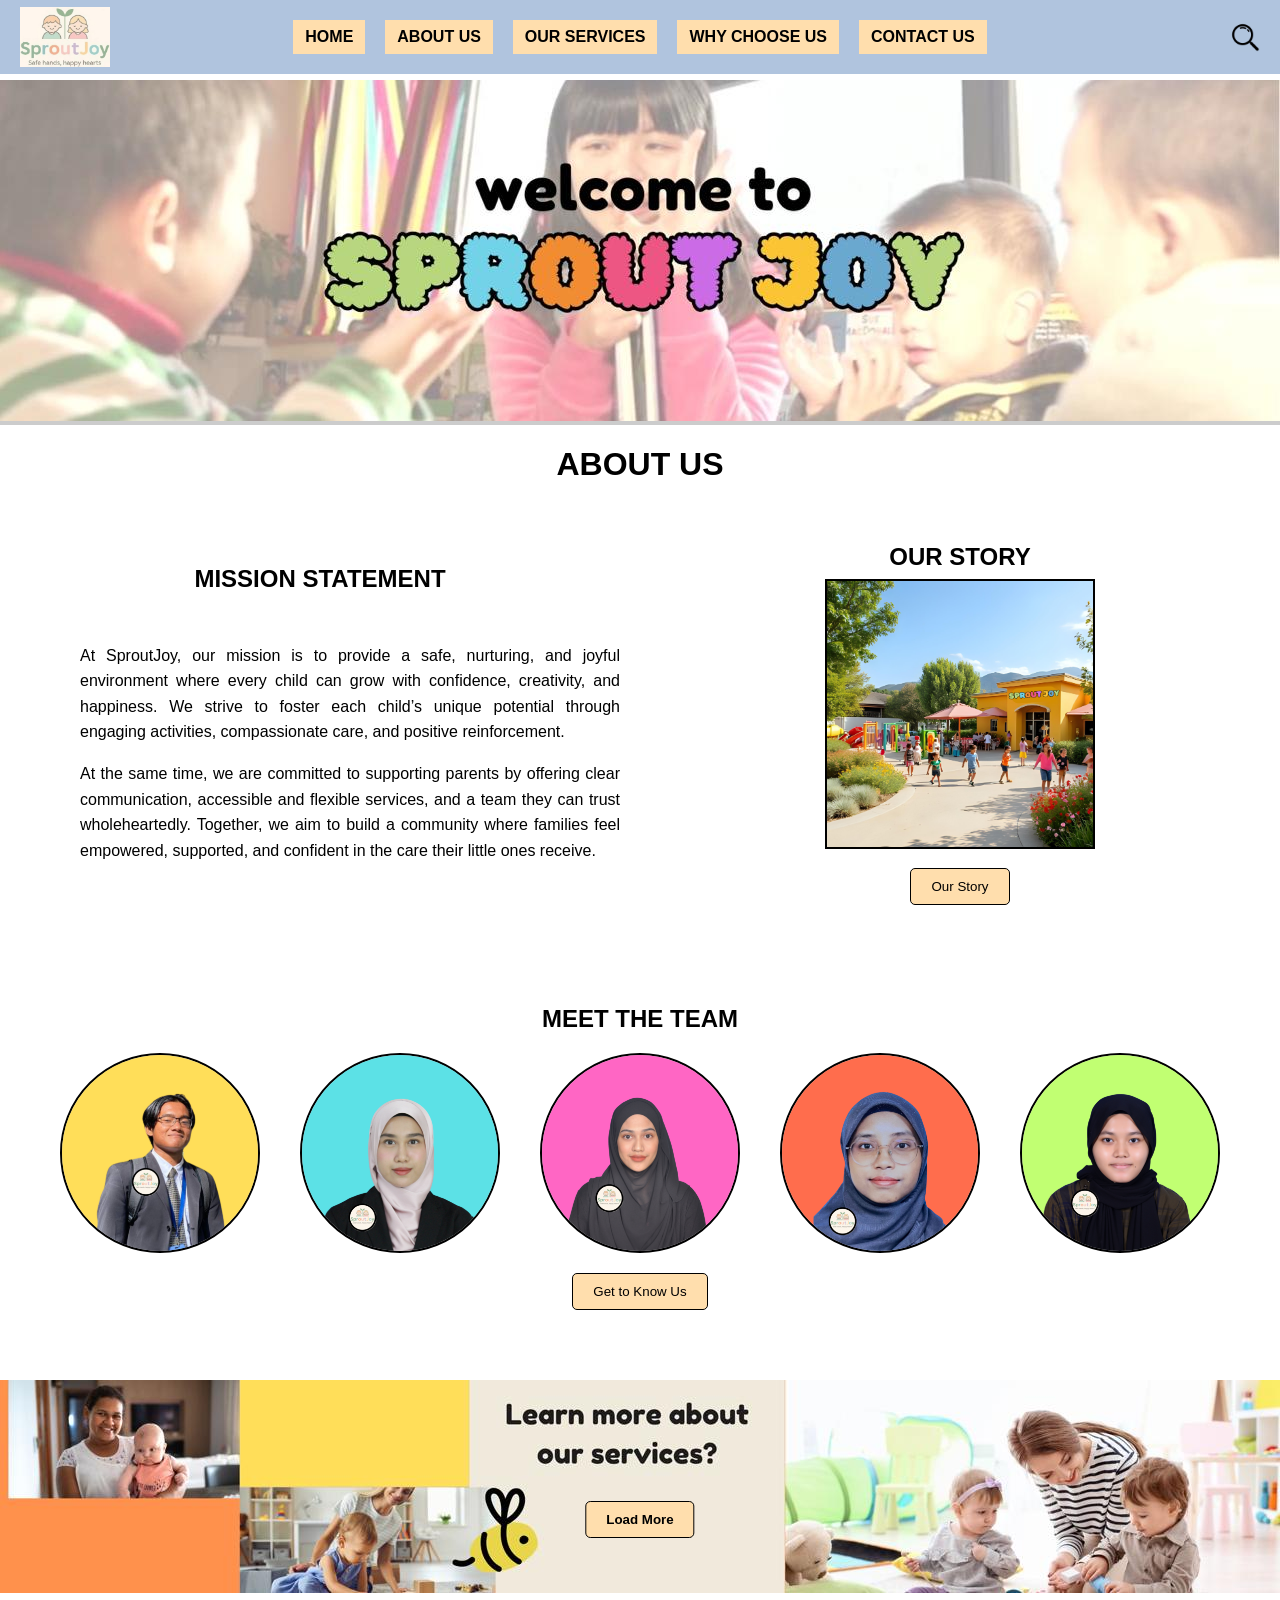
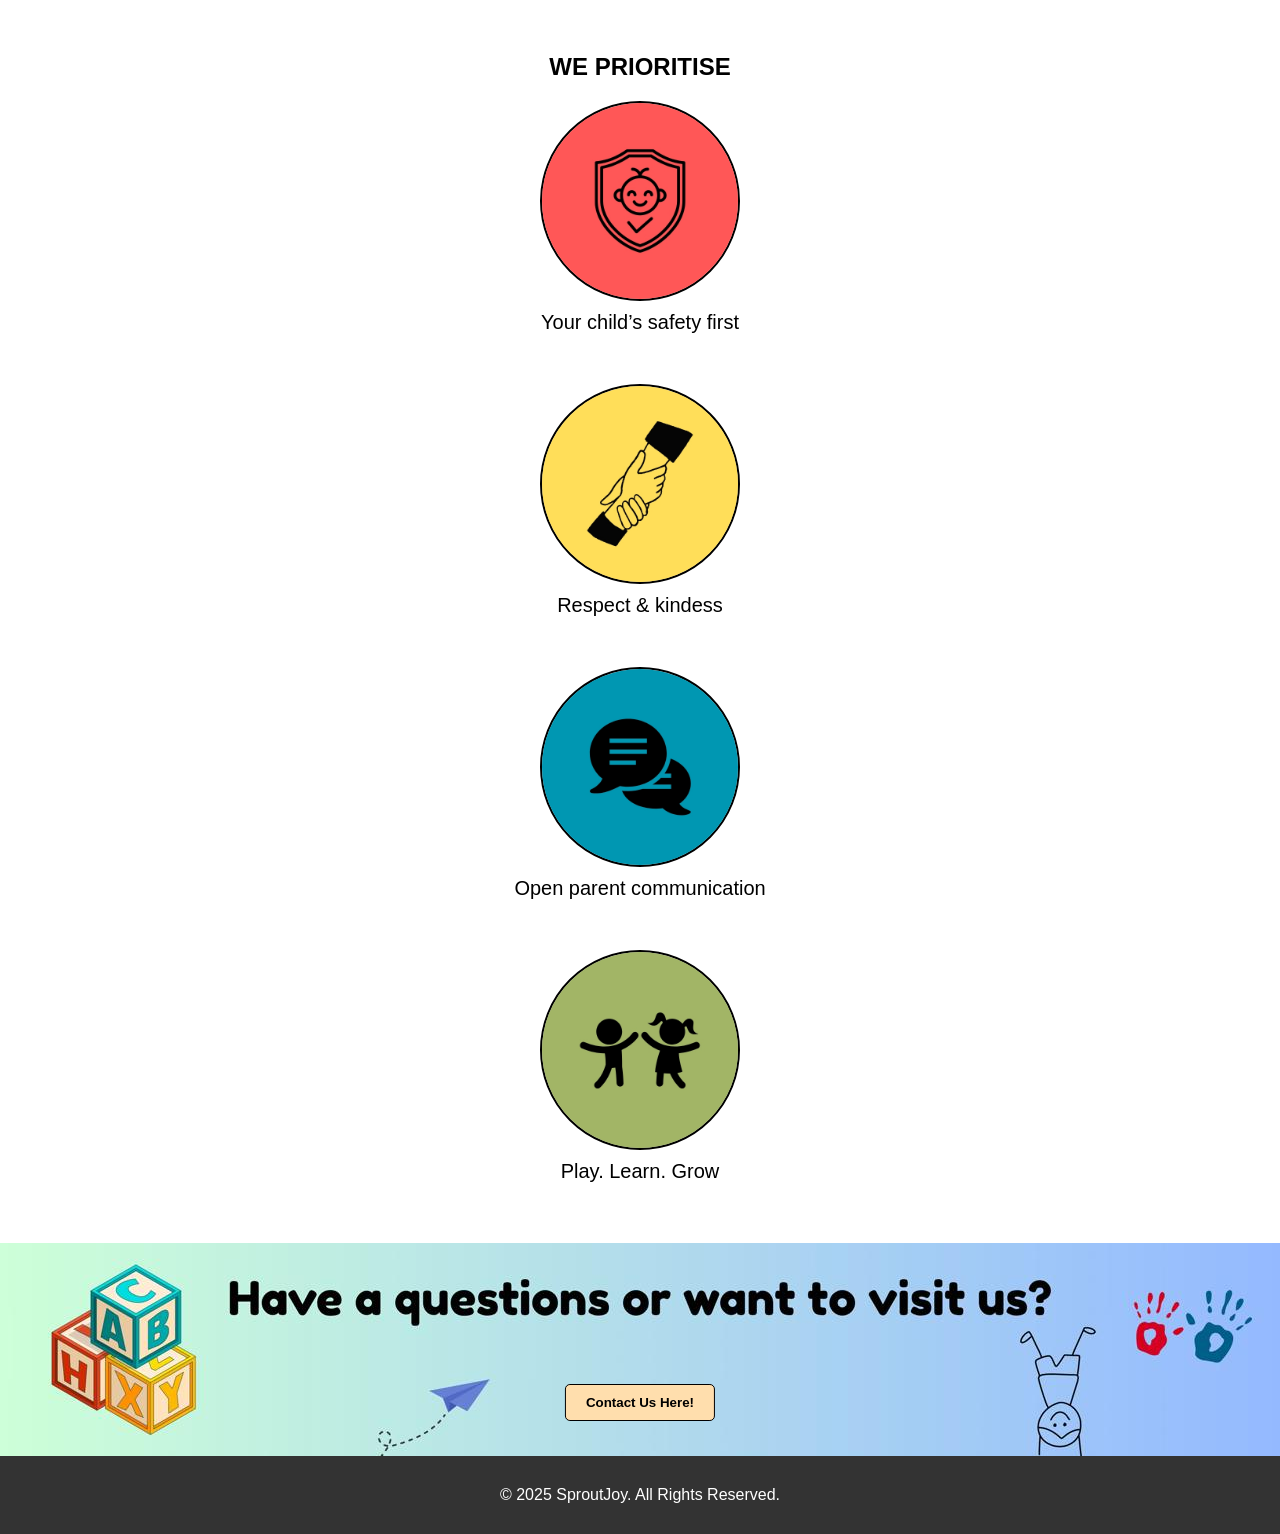
<file: About_Us/AboutUs.html>
<!DOCTYPE html>
<html lang="en">
<head>
  <meta charset="UTF-8" />
  <meta name="viewport" content="width=device-width, initial-scale=1.0"/>
  <title>About Us</title>
  
  <link rel="icon" type="image/jpeg" href="..\Website_Design\Icon.jpg">
  
  <script src="../Website_Design/WebsitesJava.js"></script> 
 
  <style>
    
    .About-Us-Banner {
      width: 100%;
      height: auto;
      overflow: hidden;
      background: #ccc;
    }

    .About-Us-Banner-Img {
      width: 100%;
      height: 100%;
      object-fit: cover;
    }
	
    
    .Mission-Story-Section {
      padding: 10px 20px;
    }

    .Mission-Story-Row {
      display: grid;
      grid-template-columns: 1fr 1fr;
      gap: 40px;
      align-items: start;
      flex-wrap: wrap;
    }
	
    .About-Us-Mission h2 {
      text-align: center;
	  padding: 30px;
    }
	
    .About-Us-Mission p {
	  line-height: 1.6;
	  padding-left: 60px;
	  text-align: justify;
    }
	
    .About-Us-Story h2 {
      text-align: center;
	  padding-top: 20px;
	  line-height: 0.2;
    }
	
	.About-Us-Story {
	  text-align: center;
	}
	
    .About-Us-Story-Img{
      width: 45%;
      background: white;
      border: 2px solid #000;
    }

    .About-Us-Button {
	  display: block;
	  margin: 15px auto 0 auto;
	  padding: 10px 20px;
	  background-color: #FFDEAD;
	  border: 1px solid #000;
	  color: black;
	  border-radius: 5px;
	  cursor: pointer;
    }
	

    /* TEAM SECTION */
    .aboutus-team {
      padding: 70px 20px;
      text-align: center;
    }

    .aboutus-team-grid {
      display: flex;
      gap: 40px;
      justify-content: center;
      flex-wrap: wrap;
      margin-top: 20px;
	  margin-bottom:20px;
    }

    .aboutus-team-member {
      width: 200px;
      height: 200px;
      background: #ccc;
      border-radius: 50%;
      border: 2px solid #000;
    }
	
	.aboutus-team-member img {
	  width: 100%;
	  height: 100%;
	  object-fit: cover; 
	  border-radius: 50%;
	  display: block; 
	}
	
	.aboutus-team-member img:hover {
	  transform: scale(1.15);
	  transition: transform 0.3s ease;
	}

    .About-Us-Priority {
      text-align: center;
      padding: 40px 20px;
    }

    .Priority-Container {
      display: flex;
      flex-direction: column;
      gap: 30px;
      align-items: center;
      margin-top: 20px;
    }

    .Priority-Item {
      display: flex;
      flex-direction: column;
      align-items: center;
    }

    .Priority-Img {
      width: 200px;
      height: 200px;
      background-color: #ccc;
      border-radius: 50%;
      border: 2px solid #000;
      background-size: cover;
      background-position: center;
    }
	
	.Priority-Img img {
	  width: 100%;
	  height: 100%;
	  object-fit: cover; 
	  border-radius: 50%;
	  display: block; 
	}

    .Priority-Text {
      margin-top: 10px;
      max-width: 300px;
	  font-size: 20px;
    }
	
	.About-Us-Services {
	  position: relative;
	  background: #ddd;
	  text-align: center;
	  padding: 0; 
	  overflow: hidden;
	}

	.About-Us-Services img {
	  width: 100%;
	  height: auto;
	  display: block;
	  object-fit: cover;
	}

	.About-Us-Services button {
	  position: absolute;
	  bottom: 55px;
	  left: 50%;
	  transform: translateX(-50%);
	  font-weight: bold;
	}
	
	
    .About-Us-Contact-Us {
	  background-color: lightblue;
	  position: relative;
	  text-align: center;
	  padding: 0; 
	  overflow: hidden;
	}

	.About-Us-Contact-Us img {
	  width: 100%;
	  height: auto;
	  display: block;
	  object-fit: cover;
	}

	.About-Us-Contact-Us button {
	  position: absolute;
	  bottom: 35px;
	  left: 50%;
	  transform: translateX(-50%);
	  font-weight: bold;
	}



    @media (max-width: 768px) {
	
	  .Content-Space {
        margin-top: 70px;
	  }
	  
      .Mission-Story-Row {
      grid-template-columns: 1fr;
      }

      .aboutus-team-member {
        width: 90px;
        height: 90px;
      }

      .About-Us-Story-Box {
        height: 150px;
		background-color: white;
      }
	  
	  .About-Us-Services button {
	    position: absolute;
	    bottom: 15px;
	    font-weight: normal;
	  }
	  
	  .About-Us-Contact-Us button {
	    position: absolute;
	    bottom: 18px;
	    font-weight: normal;
	  }
	  
    }

</style>
  
  <link rel="stylesheet" href="..\Website_Design\WebsiteLayout.css">
  
</head>
<body>
  <header id="mainHeader">
  
    <a href="../Homepage/index.html" class="logo"></a>
	<div class="menu-icon" onclick="toggleMenu()"></div>
	
    <nav>
      <div class="dropdown">
        <button class="dropbtn" onclick="location.href='../Homepage/index.html'">HOME</button>
      </div>

      <div class="dropdown">
        <button class="dropbtn" onclick="location.href='../About_Us/AboutUs.html'">ABOUT US</button>
        <div class="dropdown-content">
          <a href="../About_Us/Meet_Our_Team/MeetOurTeam.html">Meet Our Team</a>
          <a href="../About_Us/Organizations_Background/OrganizationsBackground.html">Organizations Background</a>
        </div>
      </div>

      <div class="dropdown">
        <button class="dropbtn" onclick="location.href='../Our_Services/OurServices.html'">OUR SERVICES</button>
        <div class="dropdown-content">
          <a href="../Our_Services/Daycare_Programme/DaycareProgramme.html">Daycare Programme</a>
          <a href="../Our_Services/Nanny_Care_Plan/NannyCarePlan.html">Nanny Care Plan</a>
		  <a href="../Our_Services/Pop-Up_Nanny/Pop-UpNanny.html">Pop-Up Nanny</a>
		  <a href="../Our_Services/Our_Services_Summary/OurServices.xml" target="_blank">Our Services Summary</a>
        </div>
      </div>

      <div class="dropdown">
        <button class="dropbtn" onclick="location.href='../Why_Choose_Us/WhyChooseUs.html'">WHY CHOOSE US</button>
        <div class="dropdown-content">
          <a href="../Why_Choose_Us/ParentsReviews/ParentsReviews.html">Parents Reviews</a>
        </div>        
	  </div>

      <div class="dropdown">
        <button class="dropbtn" onclick="location.href='../Contact_Us/ContactUs.html'">CONTACT US</button>
        <div class="dropdown-content">
          <a href="../Contact_Us/Job_Application/JobApplication.html">Job Application</a>
        </div>
      </div>
	  
    </nav>
	
	<button class="search" onclick="openSearch()"></button>
  </header>
  <main class="Content-Space">
  
  <!-- ABOUT US BANNER -->
  <div class="About-Us-Banner">
    <img class="About-Us-Banner-Img" src="Banner.jpg" alt="About Us Banner">
  </div>
  
  <div class="Title">
    <h1>ABOUT US</h1>
  </div>

  <!-- MISSION & OUR STORY SIDE BY SIDE -->
  <div class="Mission-Story-Section">
    <div class="Mission-Story-Row">
      <div class="About-Us-Mission">
        <h2>MISSION STATEMENT</h2>
		
        <p>At SproutJoy, our mission is to provide a safe, nurturing, and joyful environment where every child can grow with confidence, 
		creativity, and happiness. We strive to foster each child’s unique potential through engaging activities, 
		compassionate care, and positive reinforcement.</p>
		
		<p>At the same time, we are committed to supporting parents by offering clear communication, 
		accessible and flexible services, and a team they can trust wholeheartedly. Together, we aim to build a community where families feel empowered, 
		supported, and confident in the care their little ones receive.</p>
      </div>

      <div class="About-Us-Story">
        <h2>OUR STORY</h2>
		<img class="About-Us-Story-Img" src="BUILDINGSPROUTJOY.png" alt="Sprout Joy Building">
        <button class="About-Us-Button" onclick="location.href='../About_Us/Organizations_Background/OrganizationsBackground.html'">Our Story</button>
      </div>
    </div>
  </div>

  <!-- TEAM SECTION -->
  <div class="aboutus-team">
    <h2>MEET THE TEAM</h2>
    <div class="aboutus-team-grid">
      <div class="aboutus-team-member"><img src="TeamMember1.png" alt="Team Member 1"></div>
      <div class="aboutus-team-member"><img src="TeamMember2.png" alt="Team Member 2"></div>
      <div class="aboutus-team-member"><img src="TeamMember3.png" alt="Team Member 3"></div>
      <div class="aboutus-team-member"><img src="TeamMember4.png" alt="Team Member 4"></div>
      <div class="aboutus-team-member"><img src="TeamMember5.png" alt="Team Member 5"></div>
    </div>
    <div class="About-Us-Button-container">
      <button class="About-Us-Button" onclick="location.href='../About_Us/Meet_Our_Team/MeetOurTeam.html'">Get to Know Us</button>
    </div>
  </div>
  
  <!-- SERVICES SECTION -->
  <div class="About-Us-Services">
    <img src="Services.jpg" alt="Services">
    <button class="About-Us-Button" onclick="location.href='../Our_Services/OurServices.html'">Load More</button>
  </div>

  <!-- PRIORITY SECTION -->
  <div class="About-Us-Priority">
    <h2>WE PRIORITISE</h2>
    <div class="Priority-Container">
      <div class="Priority-Item">
        <div class="Priority-Img"><img src="Safety.jpg" alt="Priority 1"></div>
        <p class="Priority-Text">Your child’s safety first</p>
      </div>
     <div class="Priority-Item">
        <div class="Priority-Img"><img src="Respect&Kindness.jpg" alt="Priority 2"></div>
        <p class="Priority-Text">Respect & kindess</p>
      </div>
      <div class="Priority-Item">
        <div class="Priority-Img"><img src="OpenParentCommunication.jpg" alt="Priority 3"></div>
        <p class="Priority-Text">Open parent communication</p>
     </div>
      <div class="Priority-Item">
        <div class="Priority-Img"><img src="LearningToPlay.jpg" alt="Priority 3"></div>
        <p class="Priority-Text">Play. Learn. Grow</p>
     </div>
   </div>
  </div>

  <!-- CONTACT BUTTON -->
  <div class="About-Us-Contact-Us">
    <img src="Contact.jpg" alt="Contact Us">
    <button class="About-Us-Button" onclick="location.href='../Contact_Us/ContactUs.html'">Contact Us Here!</button>
  </div>


  </main>  
    <!-- FOOTER -->
  <footer>
    &copy; 2025 SproutJoy. All Rights Reserved.
  </footer>
  
</body>
</html>
</file>
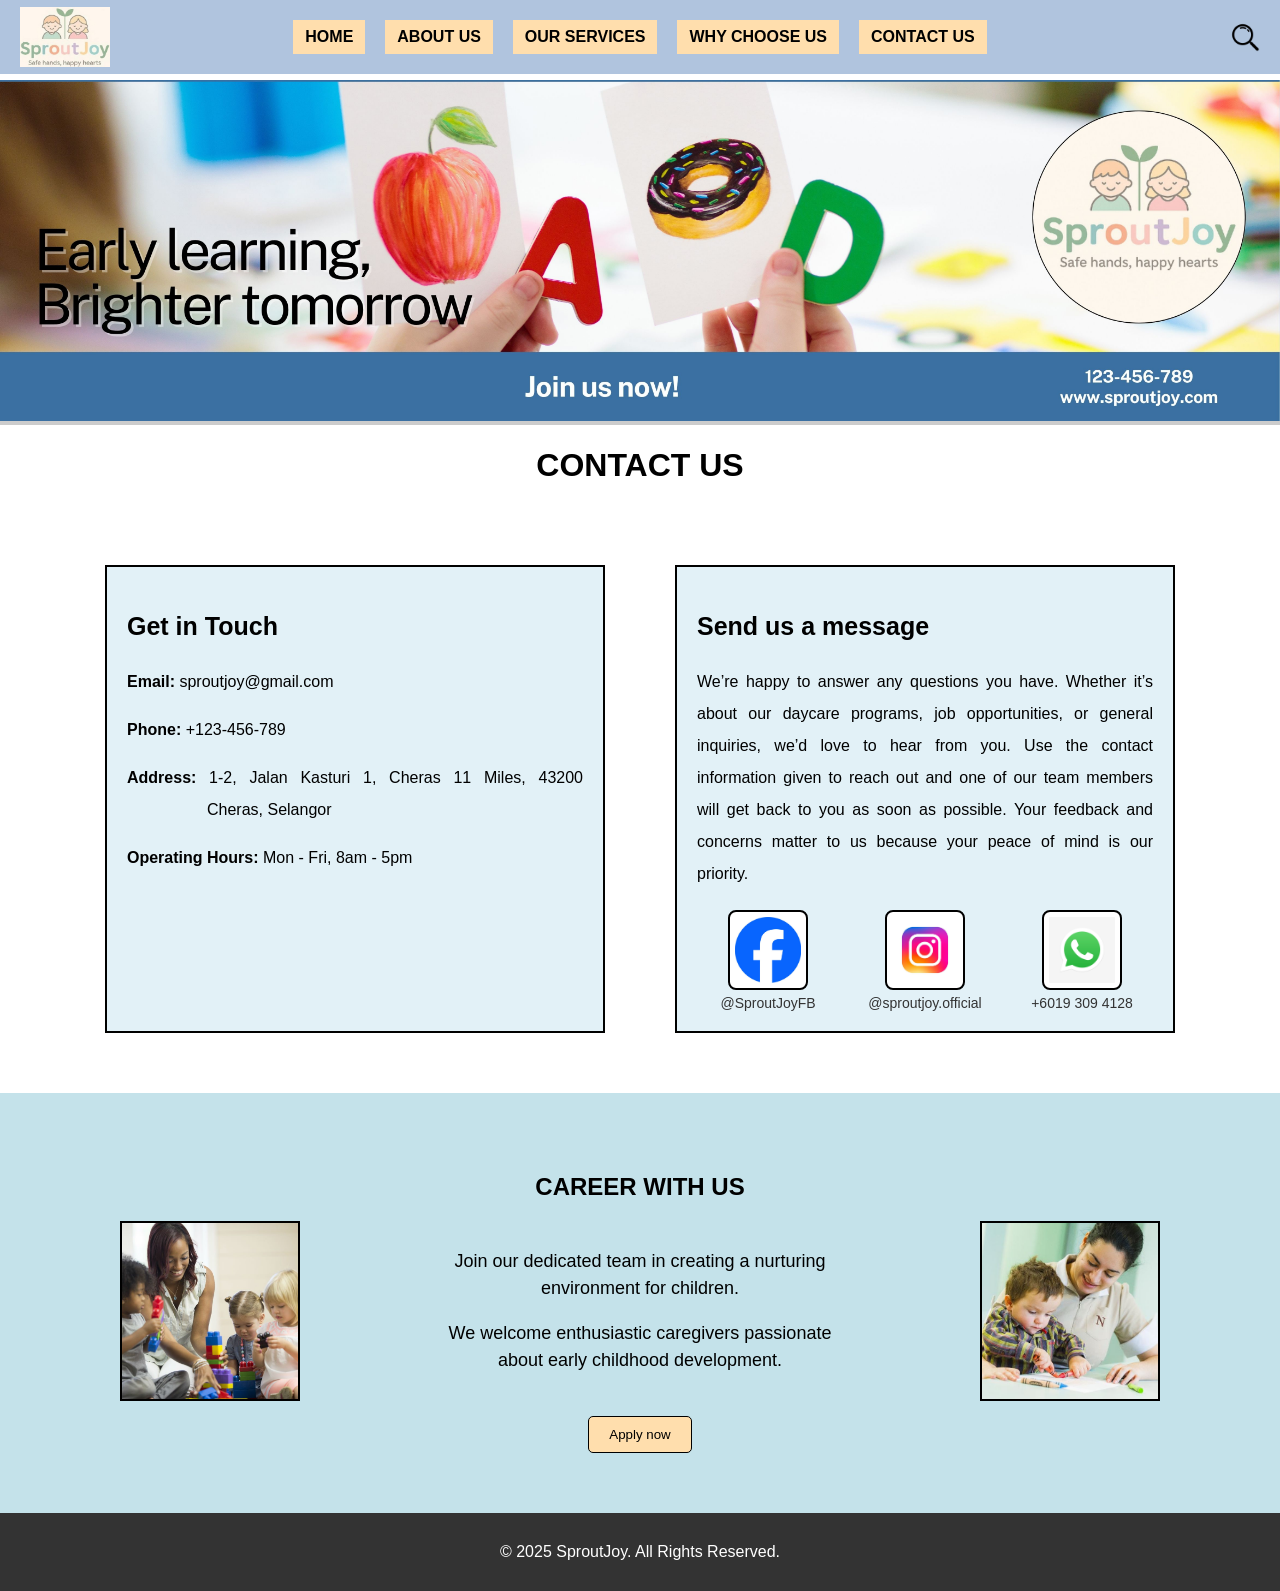
<file: Contact_Us/ContactUs.html>
<!DOCTYPE html>
<html lang="en">
<head>
  <meta charset="UTF-8" />
  <meta name="viewport" content="width=device-width, initial-scale=1.0"/>
  <title>Contact Us</title>
  
  <link rel="icon" type="image/jpeg" href="..\Website_Design\Icon.jpg">
  
  <script src="../Website_Design/WebsitesJava.js"></script>  
  
  <style>
  

    /* BANNER */
    .Contact-Us-Banner-Container {
      width: 100%;
      height: auto;
      overflow: hidden;
      background: #ccc;
    }

    .Contact-Us-Banner-Img {
      width: 100%;
      height: 100%;
      object-fit: cover;
    }

    /* INFO SECTION */
    .Contact-Us-Info-Section {
      padding: 60px 0;
    }

    .Contact-Us-Info-Box {
      display: flex;
      flex-wrap: wrap;
      gap: 70px;
      justify-content: center;
    }

    .Contact-Us-Box {
      width: 500px;
      min-height: 450px;
      background: #E2F1F7;
      border: 2px solid #000;
      padding: 20px;
    }
	
	.Contact-Us-Box h3 {
	  font-size: 25px;
	}
	
	.Contact-Us-Box p {
	  text-indent: -80px; /* negative indent pulls the label left */
	  padding-left: 80px; /* pushes all text (including wrapped lines) right */
	  line-height: 2.0;
	  font-size: 17x;
	  text-align: justify;
	}
	
	.Contact-Us-Social-Media {
	  margin-top: 20px;
	  display: flex;
	  justify-content: center; /* center horizontally */
	  gap: 15px; /* space between icons */
	}

	.Social-Icon {
	  display: flex;
	  flex-direction: column;
	  align-items: center;
	  width: 150px;
	  text-decoration: none; /* remove underline */
	}

	.Social-Icon img {
	  width: 80px;
	  height: 80px;
	  border: 2px solid #000;
	  border-radius: 8px; /* or 50% if round */
	  background-color: #fff;
	  padding: 5px;
	  transition: transform 0.3s ease, background-color 0.3s ease;
	}

	.Social-Icon:hover img {
	  transform: scale(1.1);
	  background-color: #ddd;
	}

	.Social-Icon span {
	  margin-top: 5px;
	  font-size: 14px;
	  color: #333;
	  text-align: center;
	}


    /* CAREER SECTION */
    .Contact-Us-Career-Section {
      padding: 60px 20px;
      background: #C4E2EA;
      text-align: center;
    }

    .Contact-Us-Career-Section h2 {
      margin-bottom: 20px;
    }

    .Contact-Us-Career-Content {
      display: grid;
      grid-template-columns: 1fr auto 1fr;
      align-items: center;
      gap: 40px;
      justify-items: center;
    }

    .Contact-Us-Career-Img {
      width: 180px;
      height: 180px;
      background: #ccc;
      border: 2px solid #000;
    }
	
    .Contact-Us-Career-Img img{
      width: 100%;
      height: 100%;
      object-fit: cover;
    }

    .Contact-Us-Career-Text {
      max-width: 400px;
    }
	
    .Contact-Us-Career-Text p {
	  line-height: 1.5;
	  font-size: 18px;
	}

    .Contact-Us-Career-Button {
	  display: block;
	  margin: 15px auto 0 auto;
	  padding: 10px 20px;
	  background-color: #FFDEAD;
	  border: 1px solid #000;
	  color: black;
	  border-radius: 5px;
	  cursor: pointer;
	}

	.Contact-Us-Career-Button button:hover {
	  background-color: gray;
	}


    /* RESPONSIVE */
    @media (max-width: 768px) {
	
	  .Content-Space {
        margin-top: 70px;
	  }
	
      .Contact-Us-Info-Box {
        flex-direction: column;
        align-items: center;
      }

      .Contact-Us-Box {
        width: 90%;
      }

      .Contact-Us-Career-Content {
        display: flex;
        flex-direction: column;
        gap: 20px;
      }

      .Contact-Us-Career-Text {
        order: -1;
      }

      .career-images-wrapper {
        display: flex;
        gap: 15px;
        justify-content: center;
      }

      .Contact-Us-Career-Img {
        width: 100px;
        height: 100px;
      }

    }
  
  
  </style>
  
  <link rel="stylesheet" href="..\Website_Design\WebsiteLayout.css">
  
</head>
<body>
  <header id="mainHeader">
    <a href="../Homepage/index.html" class="logo"></a>
	<div class="menu-icon" onclick="toggleMenu()"></div>
    <nav>
      <div class="dropdown">
        <button class="dropbtn" onclick="location.href='../Homepage/index.html'">HOME</button>
      </div>

      <div class="dropdown">
        <button class="dropbtn" onclick="location.href='../About_Us/AboutUs.html'">ABOUT US</button>
        <div class="dropdown-content">
          <a href="../About_Us/Meet_Our_Team/MeetOurTeam.html">Meet Our Team</a>
          <a href="../About_Us/Organizations_Background/OrganizationsBackground.html">Organizations Background</a>
        </div>
      </div>

      <div class="dropdown">
        <button class="dropbtn" onclick="location.href='../Our_Services/OurServices.html'">OUR SERVICES</button>
        <div class="dropdown-content">
          <a href="../Our_Services/Daycare_Programme/DaycareProgramme.html">Daycare Programme</a>
          <a href="../Our_Services/Nanny_Care_Plan/NannyCarePlan.html">Nanny Care Plan</a>
		  <a href="../Our_Services/Pop-Up_Nanny/Pop-UpNanny.html">Pop-Up Nanny</a>
		  <a href="../Our_Services/Our_Services_Summary/OurServices.xml" target="_blank">Our Services Summary</a>
        </div>
      </div>

      <div class="dropdown">
        <button class="dropbtn" onclick="location.href='../Why_Choose_Us/WhyChooseUs.html'">WHY CHOOSE US</button>
        <div class="dropdown-content">
          <a href="../Why_Choose_Us/ParentsReviews/ParentsReviews.html">Parents Reviews</a>
        </div>        
	  </div>

      <div class="dropdown">
        <button class="dropbtn" onclick="location.href='../Contact_Us/ContactUs.html'">CONTACT US</button>
        <div class="dropdown-content">
          <a href="../Contact_Us/Job_Application/JobApplication.html">Job Application</a>
        </div>
      </div>
	  
    </nav>
	
	<button class="search" onclick="openSearch()"></button>
  </header>

  <main class="Content-Space">
 
  <!-- CONTACT BANNER -->
  <div class="Contact-Us-Banner-Container">
    <img class="Contact-Us-Banner-Img" src="Banner.jpg" alt="Contact Us Banner">
  </div>
  
  <div class="Title">
    <h1>CONTACT US</h1>
  </div>

  <!-- CONTACT INFO SECTION -->
  <div class="Contact-Us-Info-Section">
    <div class="Contact-Us-Info-Box">
      <div class="Contact-Us-Box">
        <h3>Get in Touch</h3>
        <p><b>Email:</b> sproutjoy@gmail.com</p>
        <p><b>Phone:</b> +123-456-789</p>
        <p><b>Address:</b> 1-2, Jalan Kasturi 1, Cheras 11 Miles, 43200 Cheras, Selangor</p>
        <p><b>Operating Hours:</b> Mon - Fri, 8am - 5pm</p>
      </div>
      <div class="Contact-Us-Box">
        <h3>Send us a message</h3>
        <p style="text-indent: 0; padding-left: 0;">We’re happy to answer any questions you have. Whether it’s about our daycare programs, job opportunities, or general inquiries, we’d love to hear from you. 
		Use the contact information given to reach out and one of our team members will get back to you as soon as possible. 
		Your feedback and concerns matter to us because your peace of mind is our priority.</p>
		
		<!-- SOCIAL MEDIA ICONS -->
		<div class="Contact-Us-Social-Media">
		  <a href="https://www.facebook.com" target="_blank" class="Social-Icon">
			<img src="FB.jpg" alt="Facebook" />
			<span>@SproutJoyFB</span>
		  </a>
		  <a href="https://www.instagram.com" target="_blank" class="Social-Icon">
			<img src="IG.jpg" alt="Instagram" />
			<span>@sproutjoy.official</span>
		  </a>
		  <a href="https://wa.me" target="_blank" class="Social-Icon">
			<img src="WA.jpg" alt="WhatsApp" />
			<span>+6019 309 4128</span>
		  </a>
		</div>

      </div>
    </div>
  </div>

  <!-- CAREERS SECTION -->
  <div class="Contact-Us-Career-Section">
    <h2>CAREER WITH US</h2>
    <div class="Contact-Us-Career-Content">
      <div class="Contact-Us-Career-Img"> <img  src="Career1.jpg" alt="Career 1"> </div>

      <div class="Contact-Us-Career-Text">
        <p>Join our dedicated team in creating a nurturing environment for children.</p>
        <p>We welcome enthusiastic caregivers passionate about early childhood development.</p>
      </div>

      <div class="Contact-Us-Career-Img"> <img  src="Career2.jpg" alt="Career 2"> </div>
    </div>
    <button class="Contact-Us-Career-Button" onclick="location.href='../Contact_Us/Job_Application/JobApplication.html'">Apply now</button>
  </div>

 
 
  </main>  

    <!-- FOOTER -->
  <footer>
    &copy; 2025 SproutJoy. All Rights Reserved.
  </footer>
</body>
</html>
</file>
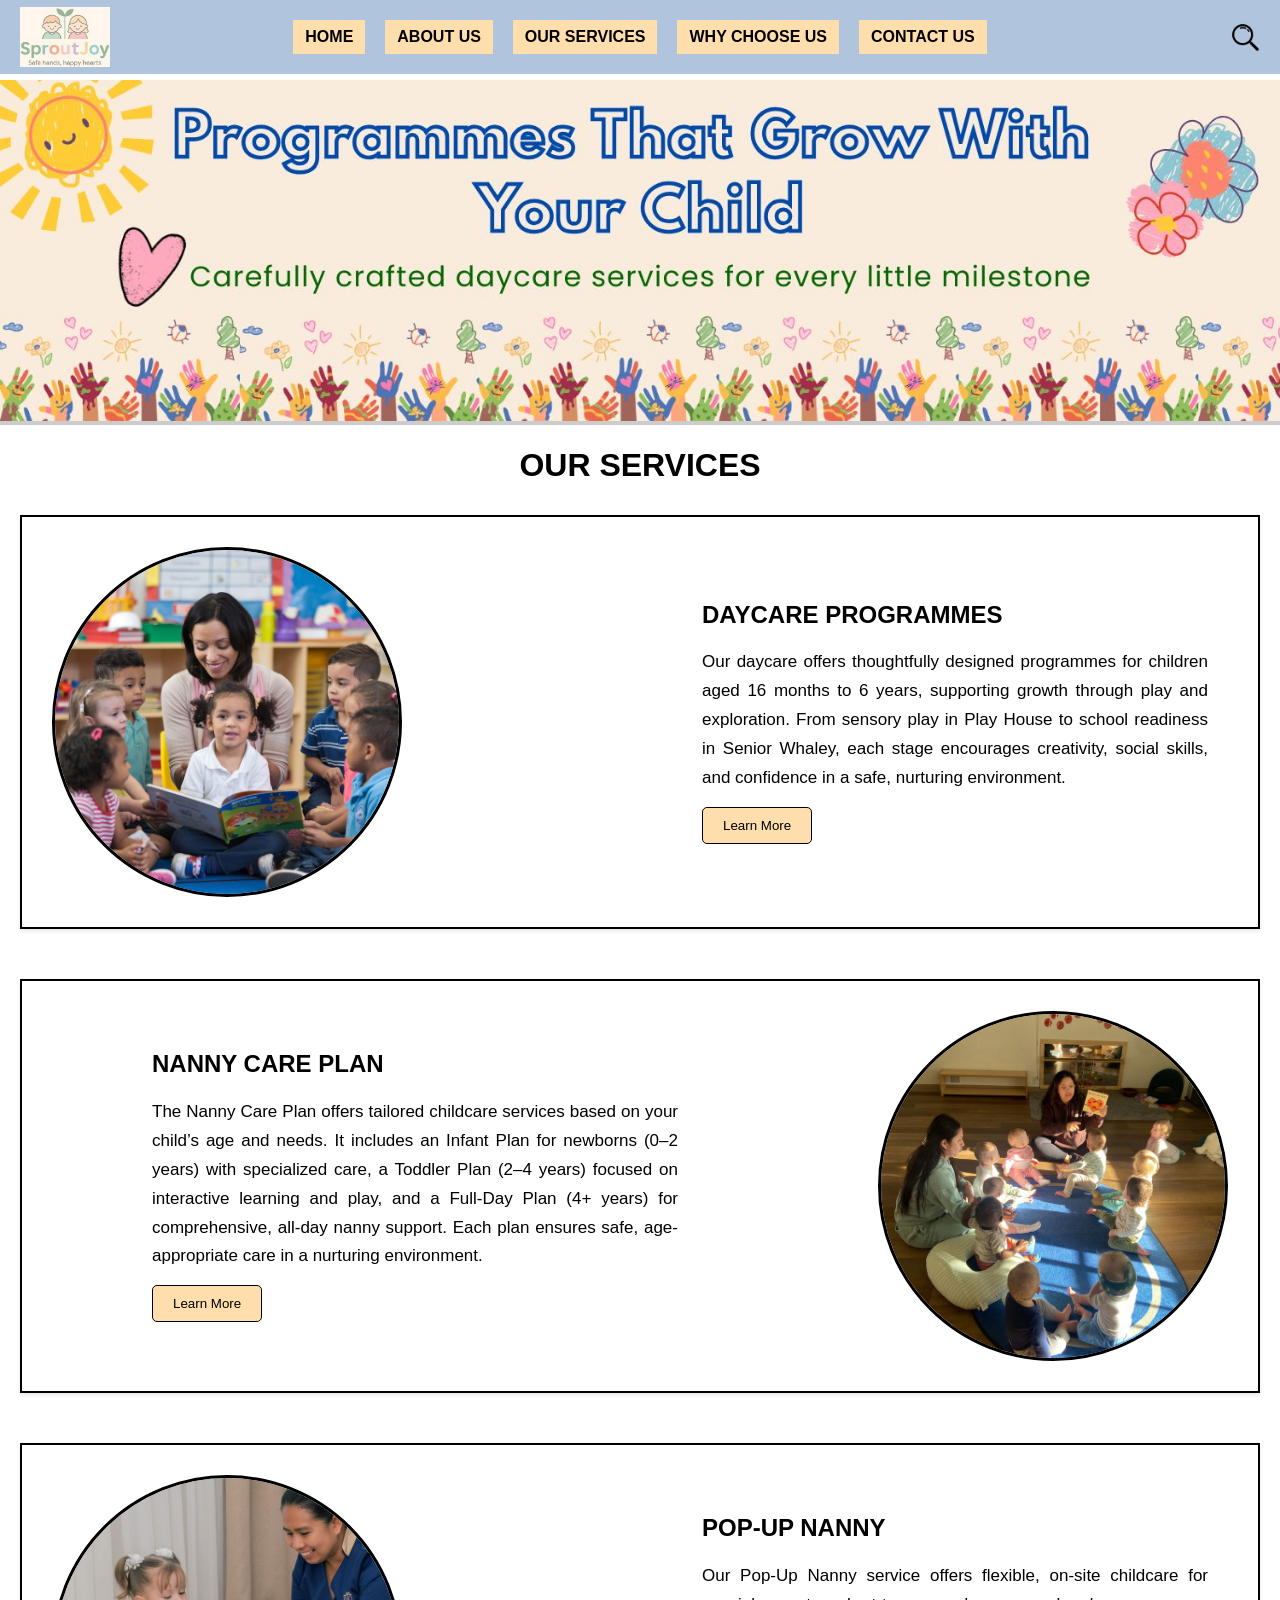
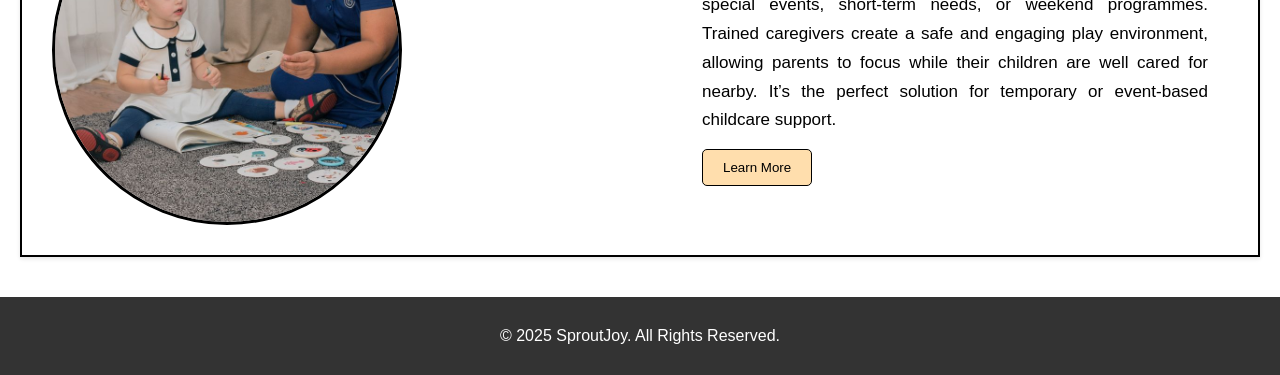
<file: Our_Services/OurServices.html>
<!DOCTYPE html>
<html lang="en">
<head>
  <meta charset="UTF-8" />
  <meta name="viewport" content="width=device-width, initial-scale=1.0"/>
  <title>Our Services</title>
  
  <link rel="icon" type="image/jpeg" href="..\Website_Design\Icon.jpg">
  
  <script src="../Website_Design/WebsitesJava.js"></script>    
  
  <style>
  
    /* BANNER */  
    .Our-Services-Banner {
      width: 100%;
      height: auto;
      overflow: hidden;
      background: #ccc;
    }

    .Our-Services-Banner-Img {
      width: 100%;
      height: 100%;
      object-fit: cover;
    } 
  
    /* Outer container for padding */
    .Our-Services-Content {
      padding: 10px 20px;
      display: flex;
      flex-direction: column;
      gap: 50px; /* Vertical gap between boxes */
      }

    /* Individual boxes */
    .Our-Services-Box {
      display: flex;
      justify-content: space-between;
      align-items: center;
      border: 2px solid black;
      padding: 30px;
      background-color: #fff;
      box-shadow: 0 2px 4px rgba(0,0,0,0.1);
    }

    /* Circle image */
    .Our-Services-Circle-Img {
      width: 350px;
      height: 350px;
      border-radius: 50%;
      background-color: #ccc;
      border: 3px solid black;
      flex-shrink: 0;
    }
	
	.Our-Services-Circle-Img img {
	  width: 100%;
	  height: 100%;
	  object-fit: cover; 
	  border-radius: 50%;
	  display: block; 
	}

    /* Text for services */
    .Our-Services-Circle-Text {
      flex: 1;
      margin-left: 300px;
      margin-right: 20px;
    }

    .Our-Services-Circle-Text h2 {
      margin-top: 0;
    }

    .Our-Services-Circle-Text p {
      font-size: 17px;
	  line-height: 1.7;
	  text-align: justify;
      margin: 4px 0;
    }

    .Our-Services-Circle-Text button {
      margin-top: 10px;
	  padding: 10px 20px;
      border: 1px solid #000;
      background-color: #FFDEAD;
	  border-radius: 5px;
      cursor: pointer;
    }

    .Our-Services-Circle-Text button:hover {
      background-color: #ccc;
    }
	
	.Our-Services-Box.reverse {
      flex-direction: row-reverse;
    }

    .Our-Services-Box.reverse .Our-Services-Circle-Text {
      margin-left: 100px;
      margin-right: 200px;
    }

    /* Responsive */
	@media (max-width: 768px) {
	

	  .Content-Space {
        margin-top: 70px;
	  }
	  
	  .Our-Services-Box {
	    flex-direction: column;
        text-align: center;
      }
	  
	  .Our-Services-Box.reverse .Our-Services-Circle-Text {
	    margin: 0; /* Reset margins for mobile */
	    text-align: center; /* Optional: center align text */
	  }
	  
	  .Our-Services-Box.reverse {
	    flex-direction: column;
	  }

      .Our-Services-Circle-Text {
        margin: 0;
	    padding-top: 20px;
      }

      .Our-Services-Circle-Text button {
        align-self: center;
      }
  
      .Our-Services-Circle-Img {
        width: 200px;
        height: 200px;
      }
    }

	.Content-Space {
      padding-top: 10px;
	  padding-bottom: 30px;
    }

  
  </style>
  
  <link rel="stylesheet" href="..\Website_Design\WebsiteLayout.css">
  
</head>
<body>
  <header id="mainHeader">
    <a href="../Homepage/index.html" class="logo"></a>
	<div class="menu-icon" onclick="toggleMenu()"></div>
    <nav>
      <div class="dropdown">
        <button class="dropbtn" onclick="location.href='../Homepage/index.html'">HOME</button>
      </div>

      <div class="dropdown">
        <button class="dropbtn" onclick="location.href='../About_Us/AboutUs.html'">ABOUT US</button>
        <div class="dropdown-content">
          <a href="../About_Us/Meet_Our_Team/MeetOurTeam.html">Meet Our Team</a>
          <a href="../About_Us/Organizations_Background/OrganizationsBackground.html">Organizations Background</a>
        </div>
      </div>

      <div class="dropdown">
        <button class="dropbtn" onclick="location.href='../Our_Services/OurServices.html'">OUR SERVICES</button>
        <div class="dropdown-content">
          <a href="../Our_Services/Daycare_Programme/DaycareProgramme.html">Daycare Programme</a>
          <a href="../Our_Services/Nanny_Care_Plan/NannyCarePlan.html">Nanny Care Plan</a>
		  <a href="../Our_Services/Pop-Up_Nanny/Pop-UpNanny.html">Pop-Up Nanny</a>
		  <a href="../Our_Services/Our_Services_Summary/OurServices.xml" target="_blank">Our Services Summary</a>
        </div>
      </div>

      <div class="dropdown">
        <button class="dropbtn" onclick="location.href='../Why_Choose_Us/WhyChooseUs.html'">WHY CHOOSE US</button>
        <div class="dropdown-content">
          <a href="../Why_Choose_Us/ParentsReviews/ParentsReviews.html">Parents Reviews</a>
        </div>        
	  </div>

      <div class="dropdown">
        <button class="dropbtn" onclick="location.href='../Contact_Us/ContactUs.html'">CONTACT US</button>
        <div class="dropdown-content">
          <a href="../Contact_Us/Job_Application/JobApplication.html">Job Application</a>
        </div>
      </div>
	  
    </nav>
	
	<button class="search" onclick="openSearch()"></button>
  </header>
  
  <main class="Content-Space">
  
  <!-- OUR SERVICES BANNER -->
  <div class="Our-Services-Banner">
    <img class="Our-Services-Banner-Img" src="Banner.jpg" alt="Our Services Banner">
  </div>
  
  <div class="Title">
    <h1>OUR SERVICES</h1>
  </div>

  <!-- SERVICE CONTENTS SECTIONS -->
  <div class="Our-Services-Content">

    <!-- BOX 1 -->
    <div class="Our-Services-Box">
      <div class="Our-Services-Circle-Img"> <img src="Service1.jpg" alt="Service 1"> </div>
      <div class="Our-Services-Circle-Text">
        <h2>DAYCARE PROGRAMMES</h2>
        <p>Our daycare offers thoughtfully designed programmes for children aged 16 months to 6 years, supporting growth through play and exploration. 
		From sensory play in Play House to school readiness in Senior Whaley, each stage encourages creativity, social skills, and confidence in a safe, nurturing environment.</p>
        <button onclick="location.href='../Our_Services/Daycare_Programme/DaycareProgramme.html'">Learn More</button>
      </div>
    </div>

    <!-- BOX 2 -->
    <div class="Our-Services-Box reverse">
      <div class="Our-Services-Circle-Img"> <img src="Service2.jpg" alt="Service 1"> </div>
      <div class="Our-Services-Circle-Text">
        <h2>NANNY CARE PLAN</h2>
        <p>The Nanny Care Plan offers tailored childcare services based on your child’s age and needs. 
		It includes an Infant Plan for newborns (0–2 years) with specialized care, a Toddler Plan (2–4 years) focused on interactive learning and play, and a Full-Day Plan (4+ years) for comprehensive, all-day nanny support. 
		Each plan ensures safe, age-appropriate care in a nurturing environment.</p>
        <button onclick="location.href='../Our_Services/Nanny_Care_Plan/NannyCarePlan.html'">Learn More</button>
      </div>
    </div>

    <!-- BOX 3 -->
    <div class="Our-Services-Box">
      <div class="Our-Services-Circle-Img"> <img src="Service3.jpg" alt="Service 1"> </div>
      <div class="Our-Services-Circle-Text">
        <h2>POP-UP NANNY</h2>
        <p>Our Pop-Up Nanny service offers flexible, on-site childcare for special events, short-term needs, or weekend programmes. 
		Trained caregivers create a safe and engaging play environment, allowing parents to focus while their children are well cared for nearby. 
		It’s the perfect solution for temporary or event-based childcare support.</p>
        <button onclick="location.href='../Our_Services/Pop-Up_Nanny/Pop-UpNanny.html'">Learn More</button>
      </div>
    </div>

  </div>

 
  </main>
  
    <!-- FOOTER -->
  <footer>
    &copy; 2025 SproutJoy. All Rights Reserved.
  </footer>
</body>
</html>
</file>
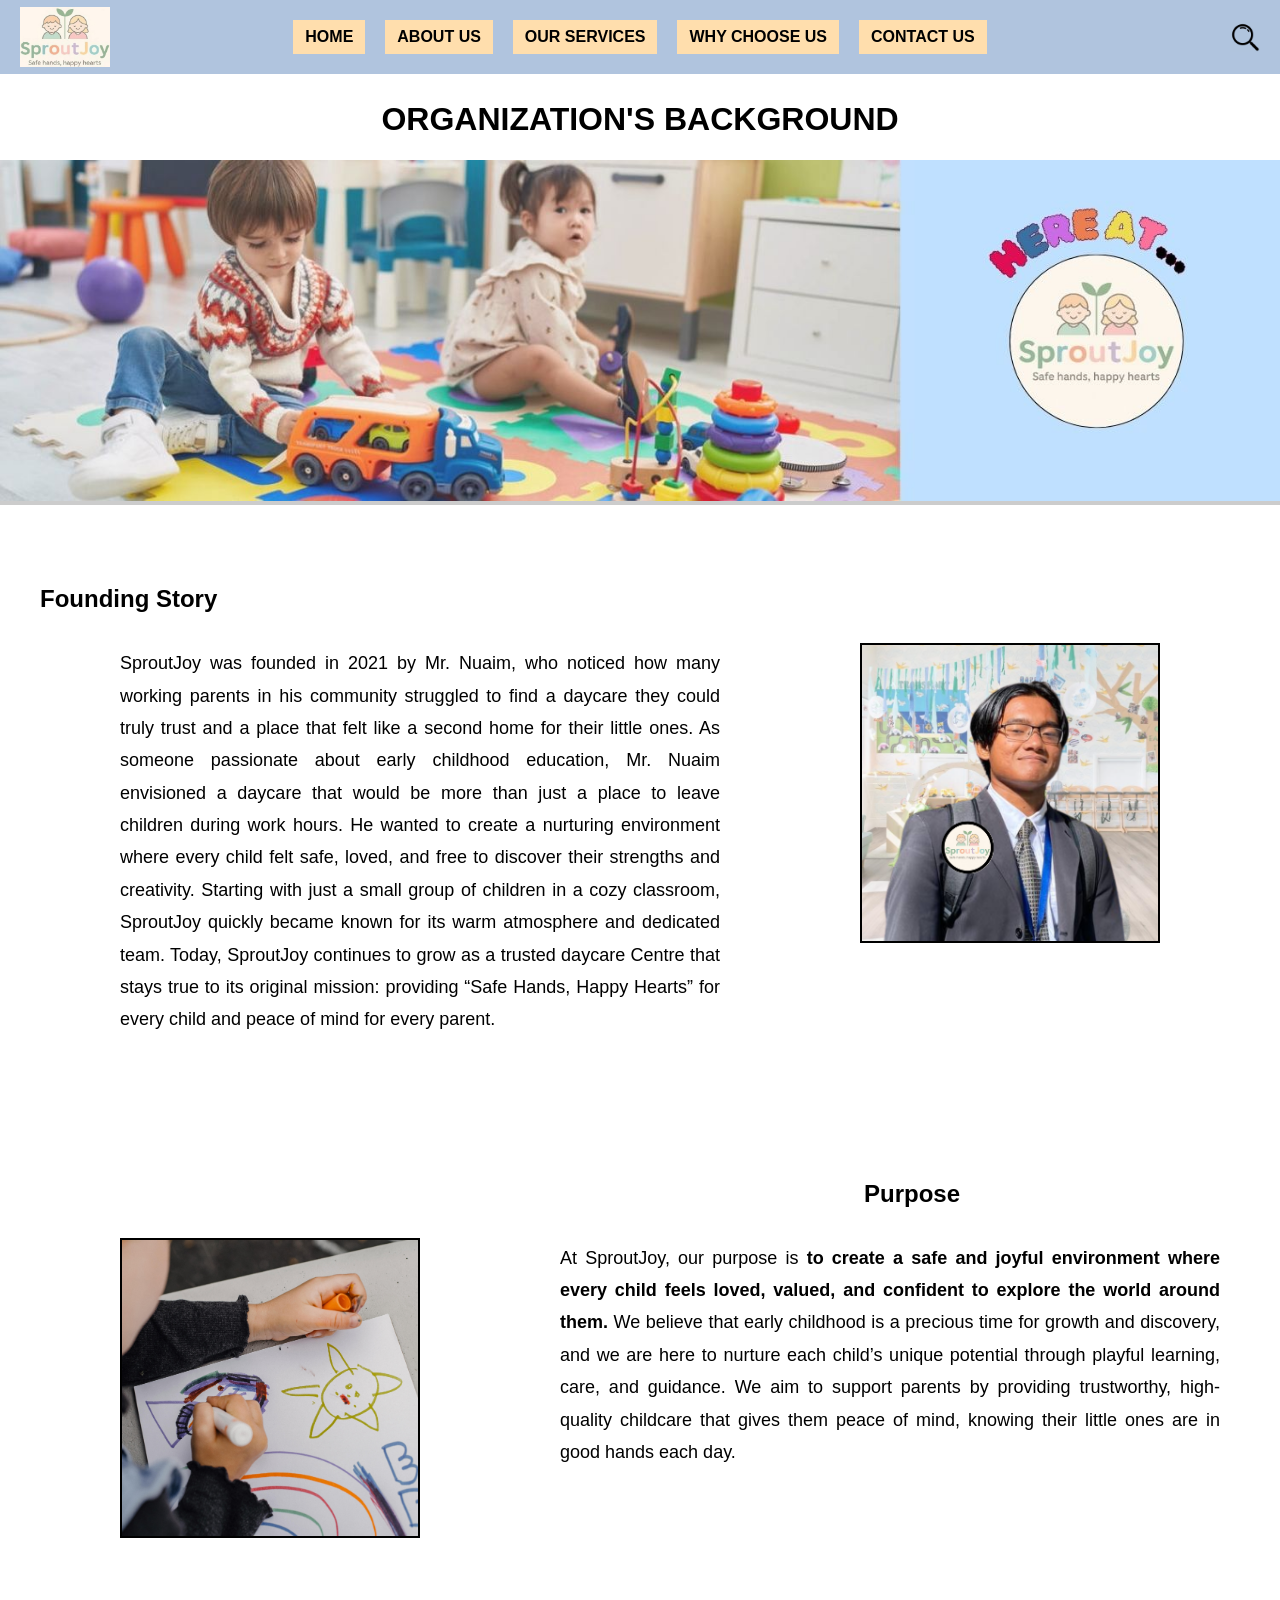
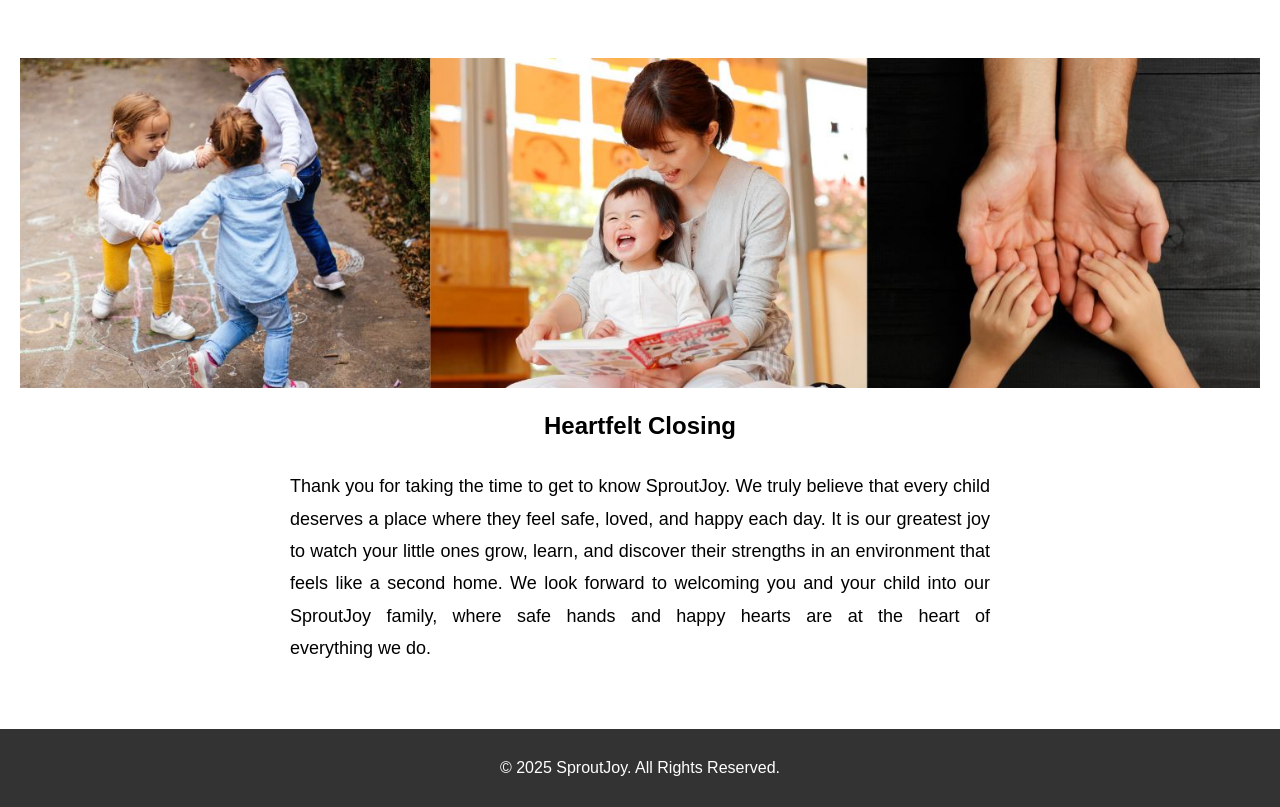
<file: About_Us/Organizations_Background/OrganizationsBackground.html>
<!DOCTYPE html>
<html lang="en">
<head>
  <meta charset="UTF-8" />
  <meta name="viewport" content="width=device-width, initial-scale=1.0"/>
  <title>Organizations Background</title>
  
  <link rel="icon" type="image/jpeg" href="..\..\Website_Design\Icon.jpg">
  
  <script src="../../Website_Design/WebsitesJava.js"></script>
  
  <style>

    /* BANNER */
    .OB-Banner {
      width: 100%;
      height: auto;
      overflow: hidden;
      background: #ccc;
    }

    .OB-Banner-Img {
      width: 100%;
      height: 100%;
      object-fit: cover;
    }
	
    /* FOUNDING + PURPOSE SECTION */
    .OB-Section {
      padding: 60px 20px;
    }

    .OB-Text-Container {
      display: flex;
      flex-wrap: wrap;
      gap: 20px;
      align-items: flex-start;
    }

    .OB-Founding-Text {
	  margin-left: 80px;
      flex: 1;
      min-width: 200px;
      padding: 0 20px;
    }	
	
    .OB-Purpose-Text {
	  margin-right: 20px;
      flex: 1;
      min-width: 200px;
      padding: 0 20px;
    }

    .OB-Img-Box {
      width: 300px;
      height: 300px;
      border: 2px solid #000;
      background: #ccc;
      flex-shrink: 0;
      display: flex;
	  margin-left: 100px;
	  margin-right: 100px;
    }

    .OB-Img {
      width: 100%;
      height: 100%;
      object-fit: cover;
    }

    .OB-Section h2 {
      margin-bottom: 30px;
    }

    .OB-Founding-h2 {
      margin-left: 20px;
    }
	
    .OB-Purpose-h2 {
      text-align: right;
      margin-right: 300px;
      margin-bottom: 20px;
    }
	
    .reverse {
      flex-direction: row-reverse;
    }
	
	/* HEARTFULL CLOSING */
	.OB-Heartfull-Closing-Img {
      width: 100%;
      height: auto;
      overflow: hidden;
      background: #ccc;
    }

    .OB-Heartfull-Closing-Img img {
      width: 100%;
      height: 100%;
      object-fit: cover;
    }

    .OB-Closing-Text {
      max-width: 700px;
      margin: 0 auto;
      text-align: center;
    }
	
    /* PERSPECTIVE */
	@media (max-width: 768px) {
	  .Content-Space {
		margin-top: 70px;
	  }
	  
	  .OB-Text-Container {
		flex-direction: column; /* Stack text and image */
		align-items: center;
		text-align: center;
	  }

	  .OB-Img-Box {
		width: 60%; /* Make images smaller to fit screen */
		height: auto; /* Let height adjust naturally */
		margin: 20px 0;
	  }

	  .OB-Img {
		width: 100%;
		height: auto;
	  }

	  .OB-Purpose-h2 {
		text-align: center;
		margin: 0 0 20px 0;
	  }
	  
	  .OB-Founding-Text,
	  .OB-Purpose-Text {
		margin: 0;
		padding: 0 10px;
	  }
	}

	
    .OB-Purpose-Text p, 
	.OB-Founding-Text p,
    .OB-Closing-Text p{
	  font-size: 18px;
	  line-height: 1.8;
      margin: 4px 0;
	  text-align: justify;
    }
    

	
  </style>
  
  <link rel="stylesheet" href="..\..\Website_Design\WebsiteLayout.css">
  
</head>
<body>
  <header id="mainHeader">
    <a href="../../Homepage/index.html" class="logo"></a>
	<div class="menu-icon" onclick="toggleMenu()"></div>
    <nav>
      <div class="dropdown">
        <button class="dropbtn" onclick="location.href='../../Homepage/index.html'">HOME</button>
      </div>

      <div class="dropdown">
        <button class="dropbtn" onclick="location.href='../../About_Us/AboutUs.html'">ABOUT US</button>
        <div class="dropdown-content">
          <a href="../../About_Us/Meet_Our_Team/MeetOurTeam.html">Meet Our Team</a>
          <a href="../../About_Us/Organizations_Background/OrganizationsBackground.html">Organizations Background</a>
        </div>
      </div>

      <div class="dropdown">
        <button class="dropbtn" onclick="location.href='../../Our_Services/OurServices.html'">OUR SERVICES</button>
        <div class="dropdown-content">
          <a href="../../Our_Services/Daycare_Programme/DaycareProgramme.html">Daycare Programme</a>
          <a href="../../Our_Services/Nanny_Care_Plan/NannyCarePlan.html">Nanny Care Plan</a>
		  <a href="../../Our_Services/Pop-Up_Nanny/Pop-UpNanny.html">Pop-Up Nanny</a>
		  <a href="../../Our_Services/Our_Services_Summary/OurServices.xml" target="_blank">Our Services Summary</a>
        </div>
      </div>

      <div class="dropdown">
        <button class="dropbtn" onclick="location.href='../../Why_Choose_Us/WhyChooseUs.html'">WHY CHOOSE US</button>
        <div class="dropdown-content">
          <a href="../../Why_Choose_Us/ParentsReviews/ParentsReviews.html">Parents Reviews</a>
        </div>        
	  </div>

      <div class="dropdown">
        <button class="dropbtn" onclick="location.href='../../Contact_Us/ContactUs.html'">CONTACT US</button>
        <div class="dropdown-content">
          <a href="../../Contact_Us/Job_Application/JobApplication.html">Job Application</a>
        </div>
      </div>
	  
    </nav>
	
	<button class="search" onclick="openSearch()"></button>
  </header>
  
  <main class="Content-Space">

  <div class="Title">
    <h1>ORGANIZATION'S BACKGROUND</h1>
  </div>
  
  <!--BANNER -->
  <div class="OB-Banner">
    <img class="OB-Banner-Img" src="Banner.jpg" alt="=Organizations Background Banner">
  </div>
  
  <!-- Founding Story -->
  <div class="OB-Section">
    <h2 class="OB-Founding-h2">Founding Story</h2>
    <div class="OB-Text-Container">
      <div class="OB-Founding-Text">
        <p>SproutJoy was founded in 2021 by Mr. Nuaim, 
		who noticed how many working parents in his community struggled to find a daycare they could truly trust and a place that felt like a second home for their little ones. 
		As someone passionate about early childhood education, Mr. Nuaim envisioned a daycare that would be more than just a place to leave children during work hours. 
		He wanted to create a nurturing environment where every child felt safe, loved, and free to discover their strengths and creativity. 
		Starting with just a small group of children in a cozy classroom, SproutJoy quickly became known for its warm atmosphere and dedicated team. 
		Today, SproutJoy continues to grow as a trusted daycare Centre that stays true to its original mission: providing “Safe Hands, Happy Hearts” for every child and peace of mind for every parent.</p>
      </div>
      <div class="OB-Img-Box">
        <img class="OB-Img" src="Founder.png" alt="Founder Image">
      </div>
    </div>
  </div>

  <!-- Purpose -->
  <div class="OB-Section">
    <h2 class="OB-Purpose-h2">Purpose</h2>
    <div class="OB-Text-Container reverse">
      <div class="OB-Purpose-Text">
        <p>At SproutJoy, our purpose is <b>to create a safe and joyful environment where every child feels loved, valued, and confident to explore the world around them.</b> 
		We believe that early childhood is a precious time for growth and discovery, and we are here to nurture each child’s unique potential through playful learning, care, and guidance. 
		We aim to support parents by providing trustworthy, high-quality childcare that gives them peace of mind, knowing their little ones are in good hands each day.</p>
      </div>
      <div class="OB-Img-Box">
        <img class="OB-Img" src="Purpose.jpg" alt="Purpose Image">
      </div>
    </div>
  </div>

  <!-- Heartfelt Closing -->
  <div class="OB-Section">
    <img class="OB-Heartfull-Closing-Img" src="HC.jpg" alt="Heartfelt Closing Image">
    <h2 style="text-align:center;">Heartfelt Closing</h2>
    <div class="OB-Closing-Text">
      <p>Thank you for taking the time to get to know SproutJoy. We truly believe that every child deserves a place where they feel safe, loved, and happy each day. 
	  It is our greatest joy to watch your little ones grow, learn, and discover their strengths in an environment that feels like a second home. 
	  We look forward to welcoming you and your child into our SproutJoy family, where safe hands and happy hearts are at the heart of everything we do.</p>
    </div>
  </div>
  
  </main>
  
    <!-- FOOTER -->
  <footer>
    &copy; 2025 SproutJoy. All Rights Reserved.
  </footer>
</body>
</html>
</file>
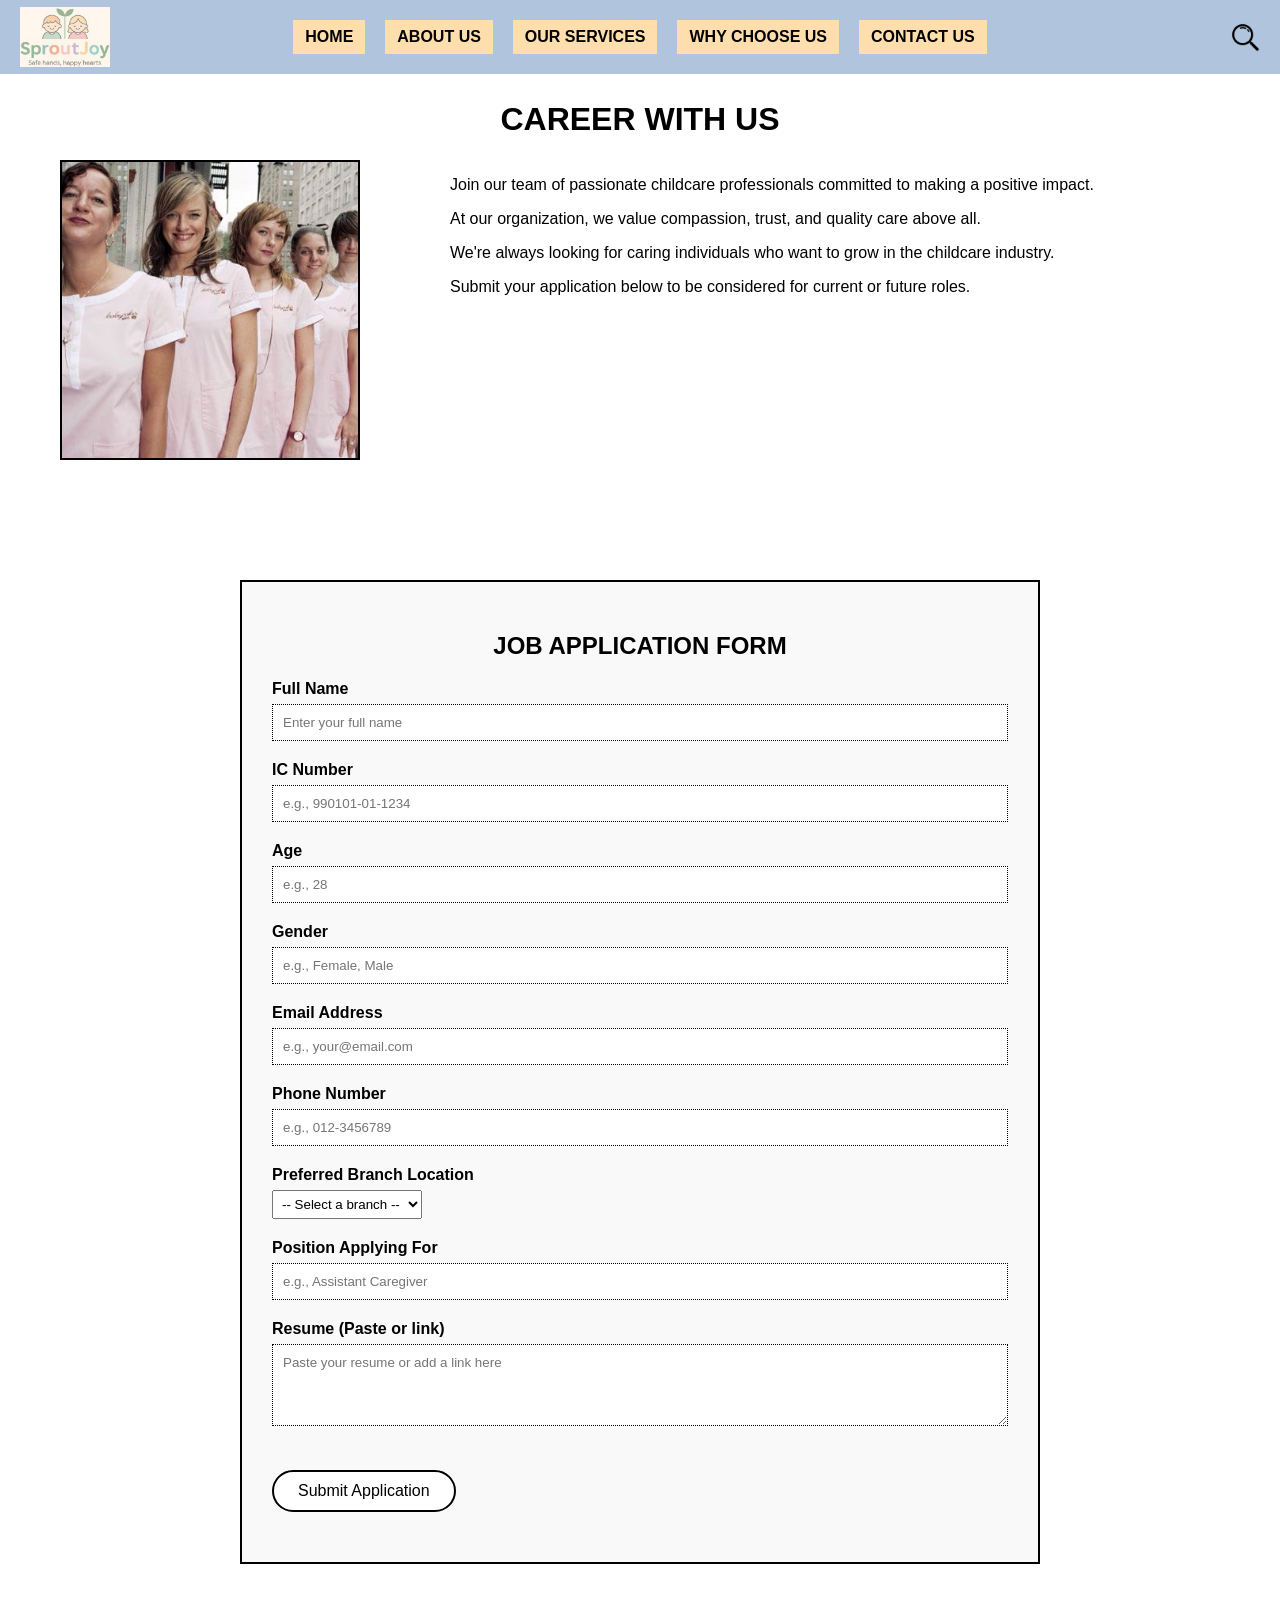
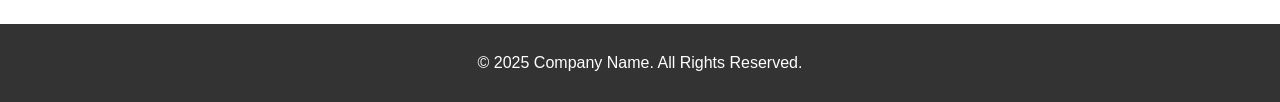
<file: Contact_Us/Job_Application/JobApplication.html>
<!DOCTYPE html>
<html lang="en">
<head>
  <meta charset="UTF-8" />
  <meta name="viewport" content="width=device-width, initial-scale=1.0"/>
  <title>Job Application</title>
  
  <link rel="icon" type="image/jpeg" href="..\..\Website_Design\Icon.jpg">
  <script src="../../Website_Design/WebsitesJava.js"></script>
  <link rel="stylesheet" href="..\..\Website_Design\WebsiteLayout.css">

  <style>
    .Career-Section {
      display: flex;
      flex-wrap: wrap;
      justify-content: center;
      align-items: flex-start;
      gap: 40px;
      max-width: 1200px;
      margin: 0 auto 40px auto;
      padding: 0 20px 80px;
    }

    .Career-Image {
      flex: 0 0 300px;
      height: 300px;
      background-color: #ccc;
      border: 2px solid #000;
    }

    .Career-Image img {
      width: 100%;
      height: 100%;
      object-fit: cover;
    }

    .Career-Description {
      flex: 1;
      min-width: 250px;
      padding-left: 50px;
    }

    .Career-Description p {
      margin-bottom: 12px;
    }

    .Application-Form-Section {
      border: 2px solid black;
      padding: 30px;
      max-width: 800px;
      margin: 0 auto 60px;
      background: #f9f9f9;
    }

    .Application-Form-Section h2 {
      text-align: center;
      margin-bottom: 20px;
    }

    .Form-Group {
      margin-bottom: 20px;
    }

    .Form-Group label {
      display: block;
      font-weight: bold;
      margin-bottom: 6px;
    }

    .Form-Group input,
    .Form-Group textarea {
      width: 100%;
      padding: 10px;
      border: 1px dotted #000;
    }

    .Form-Group input[type="submit"] {
      width: auto;
      padding: 10px 24px;
      font-size: 16px;
      border: 2px solid black;
      border-radius: 30px;
      background: white;
      cursor: pointer;
      margin-top: 20px;
    }
	
	.Branch-Select {
	  padding: 5px;
	}

    .Form-Group input[type="submit"]:hover {
      background-color: black;
      color: white;
      transition: 0.3s;
    }

    @media (max-width: 768px) {
      .Career-Section {
        flex-direction: column;
        align-items: center;
        text-align: center;
      }

      .Career-Image {
        width: 100%;
        max-width: 300px;
        height: auto;
      }

      .Career-Description {
        width: 100%;
        max-width: 600px;
        padding-left: 0px;
        padding-bottom: 60px;
      }

      .Application-Form-Section {
        padding: 20px;
        margin: 0 20px;
      }
    }
  </style>
</head>

<body>
  <header id="mainHeader">
    <a href="../../Homepage/index.html" class="logo"></a>
    <div class="menu-icon" onclick="toggleMenu()"></div>
    <nav>
      <div class="dropdown">
        <button class="dropbtn" onclick="location.href='../../Homepage/index.html'">HOME</button>
      </div>

      <div class="dropdown">
        <button class="dropbtn" onclick="location.href='../../About_Us/AboutUs.html'">ABOUT US</button>
        <div class="dropdown-content">
          <a href="../../About_Us/Meet_Our_Team/MeetOurTeam.html">Meet Our Team</a>
          <a href="../../About_Us/Organizations_Background/OrganizationsBackground.html">Organizations Background</a>
        </div>
      </div>

      <div class="dropdown">
        <button class="dropbtn" onclick="location.href='../../Our_Services/OurServices.html'">OUR SERVICES</button>
        <div class="dropdown-content">
          <a href="../../Our_Services/Daycare_Programme/DaycareProgramme.html">Daycare Programme</a>
          <a href="../../Our_Services/Nanny_Care_Plan/NannyCarePlan.html">Nanny Care Plan</a>
          <a href="../../Our_Services/Pop-Up_Nanny/Pop-UpNanny.html">Pop-Up Nanny</a>
		  <a href="../../Our_Services/Our_Services_Summary/OurServices.xml" target="_blank">Our Services Summary</a>
        </div>
      </div>

      <div class="dropdown">
        <button class="dropbtn" onclick="location.href='../../Why_Choose_Us/WhyChooseUs.html'">WHY CHOOSE US</button>
        <div class="dropdown-content">
          <a href="../../Why_Choose_Us/ParentsReviews/ParentsReviews.html">Parents Reviews</a>
        </div>
      </div>

      <div class="dropdown">
        <button class="dropbtn" onclick="location.href='../../Contact_Us/ContactUs.html'">CONTACT US</button>
        <div class="dropdown-content">
          <a href="../../Contact_Us/Job_Application/JobApplication.html">Job Application</a>
        </div>
      </div>
    </nav>
    <button class="search" onclick="openSearch()"></button>
  </header>

  <main class="Content-Space">
    <div class="Title">
      <h1>CAREER WITH US</h1>
    </div>

    <div class="Career-Section">
      <div class="Career-Image"> <img src="Job.jpg" alt="Job"> </div>
      <div class="Career-Description">
        <p>Join our team of passionate childcare professionals committed to making a positive impact.</p>
        <p>At our organization, we value compassion, trust, and quality care above all.</p>
        <p>We're always looking for caring individuals who want to grow in the childcare industry.</p>
        <p>Submit your application below to be considered for current or future roles.</p>
      </div>
    </div>

    <div class="Application-Form-Section">
      <h2>JOB APPLICATION FORM</h2>
      <form action="#" method="POST">
        <div class="Form-Group">
          <label for="fullname">Full Name</label>
          <input type="text" id="fullname" name="fullname" placeholder="Enter your full name" required>
        </div>

        <div class="Form-Group">
          <label for="ic">IC Number</label>
          <input type="text" id="ic" name="ic" placeholder="e.g., 990101-01-1234" maxlength="14" pattern="\d{6}-\d{2}-\d{4}" required>
        </div>

        <div class="Form-Group">
          <label for="Age">Age</label>
          <input type="number" id="Age" name="Age" min="18" max="100" placeholder="e.g., 28" required>
        </div>

        <div class="Form-Group">
          <label for="Gender">Gender</label>
          <input type="text" id="Gender" name="Gender" placeholder="e.g., Female, Male" required>
        </div>

        <div class="Form-Group">
          <label for="email">Email Address</label>
          <input type="email" id="email" name="email" placeholder="e.g., your@email.com" required>
        </div>

        <div class="Form-Group">
          <label for="phone">Phone Number</label>
          <input type="tel" id="phone" name="phone" placeholder="e.g., 012-3456789" required>
        </div>

		<div class="Form-Group">
		  <label for="branch">Preferred Branch Location</label>
			<select id="branch" name="branch" class="Branch-Select" required>
			  <option value="">-- Select a branch --</option>
			  <option value="Klang">Klang</option>
			  <option value="Sungai Buloh">Sungai Buloh</option>
			  <option value="Semenyih">Semenyih</option>
			  <option value="Shah Alam">Shah Alam</option>
			  <option value="Rawang">Rawang</option>
			  <option value="Cheras">Cheras</option>
			</select>
		</div>

        <div class="Form-Group">
          <label for="position">Position Applying For</label>
          <input type="text" id="position" name="position" placeholder="e.g., Assistant Caregiver">
        </div>

        <div class="Form-Group">
          <label for="resume">Resume (Paste or link)</label>
          <textarea id="resume" name="resume" placeholder="Paste your resume or add a link here" rows="4"></textarea>
        </div>

        <div class="Form-Group">
          <input type="submit" value="Submit Application">
        </div>
      </form>
    </div>
  </main>

  <footer>
    &copy; 2025 Company Name. All Rights Reserved.
  </footer>
</body>
</html>
</file>
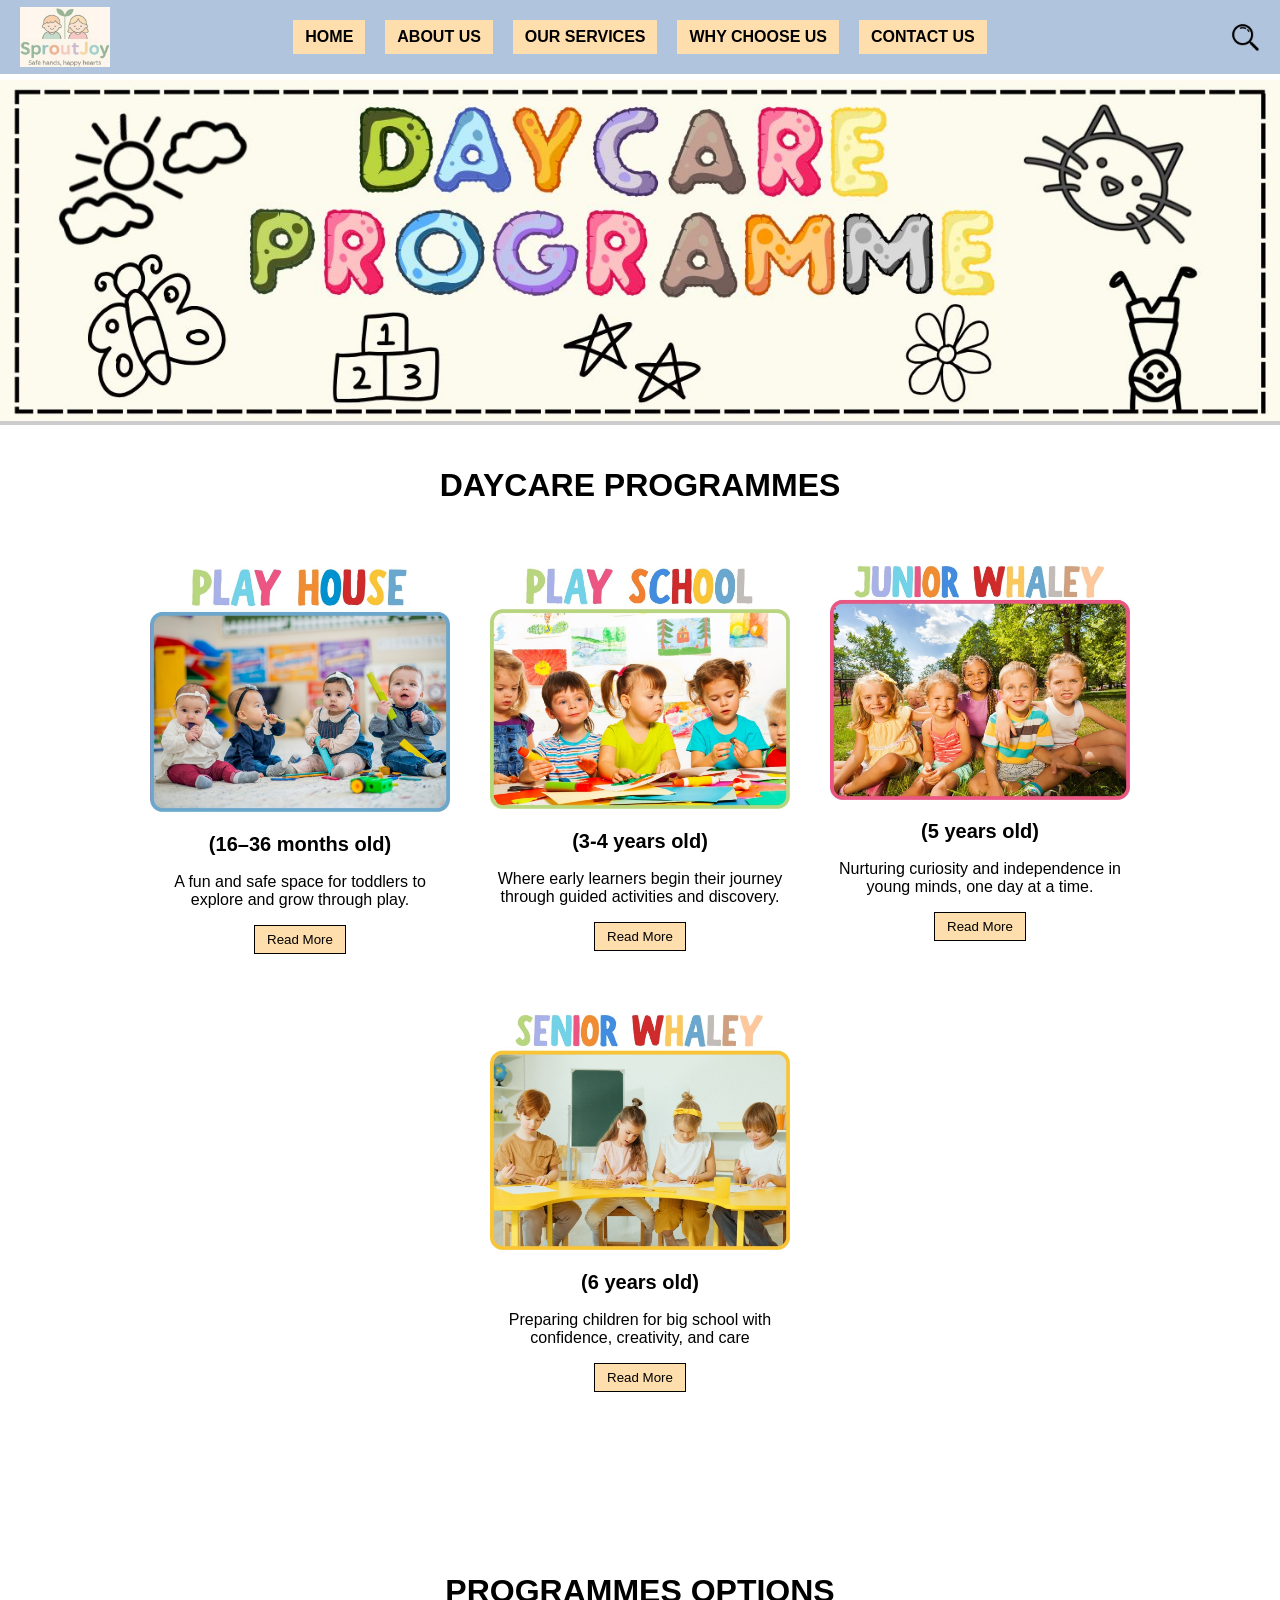
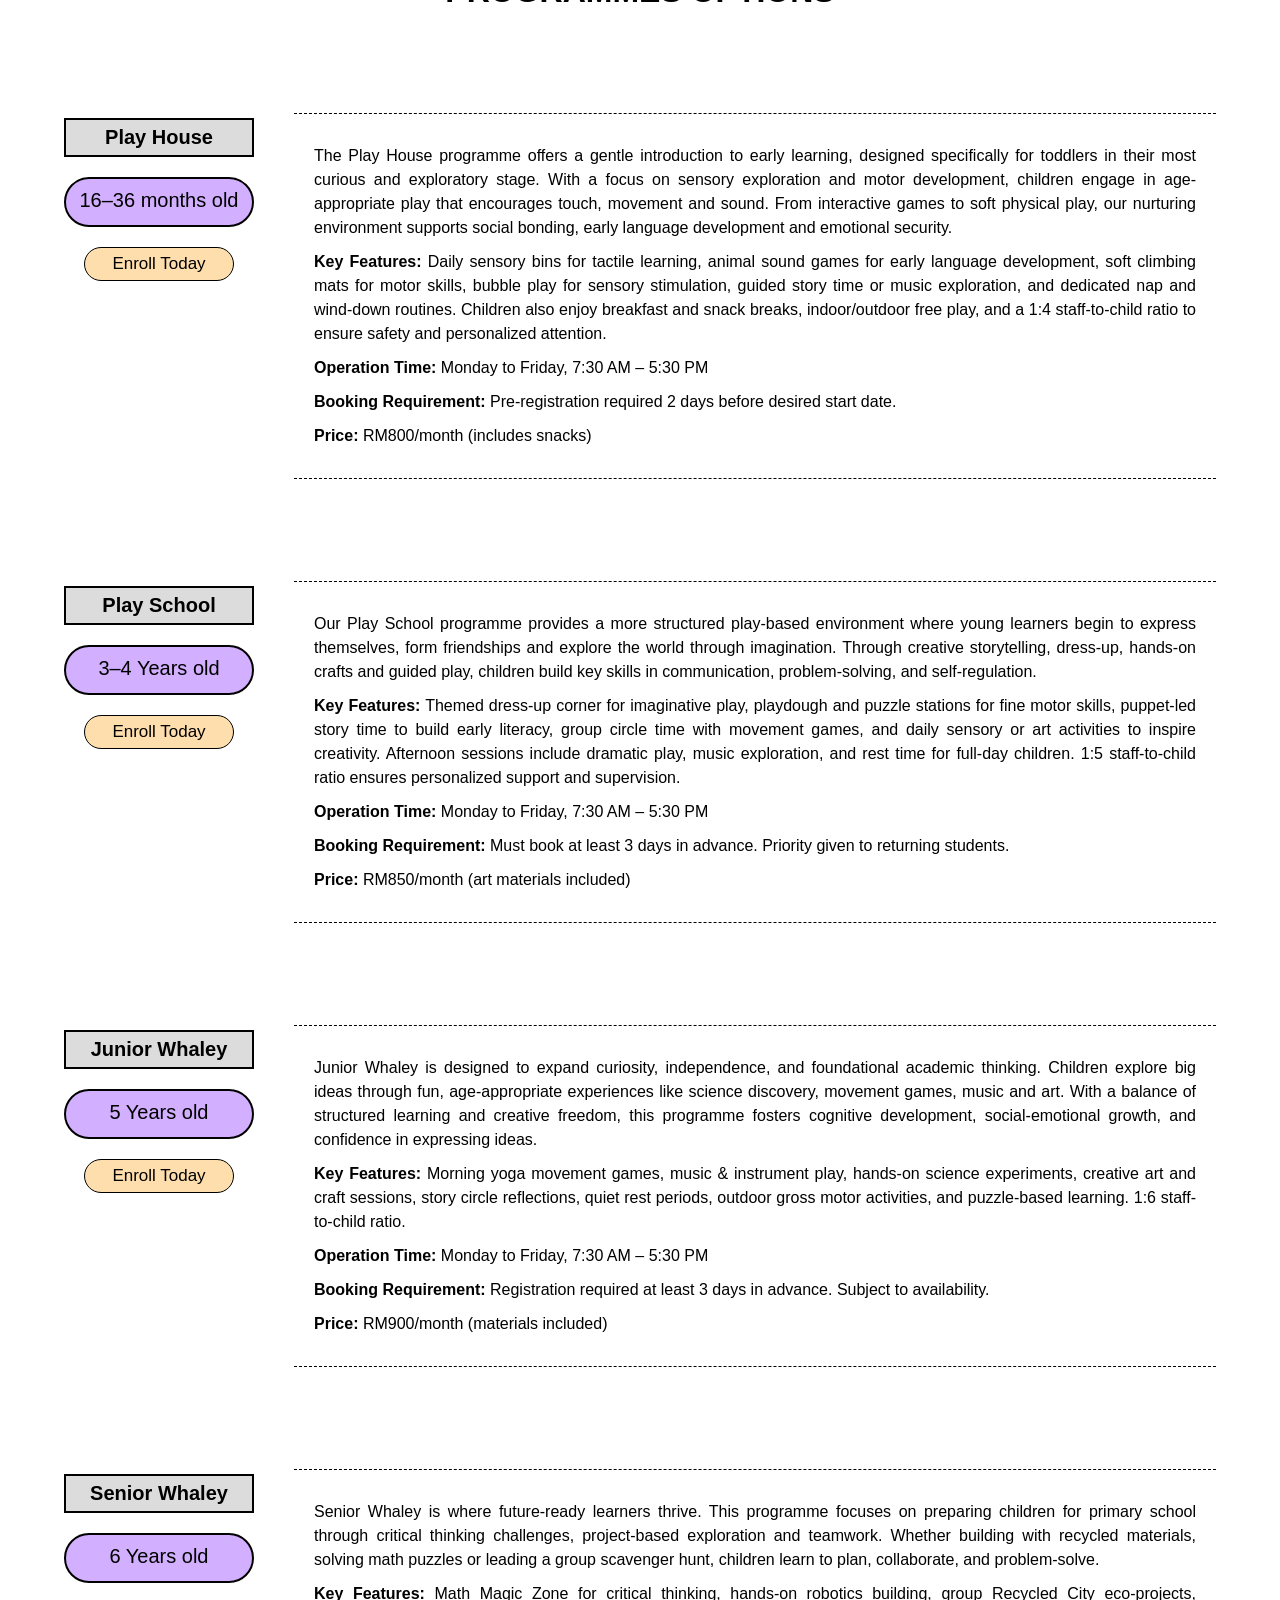
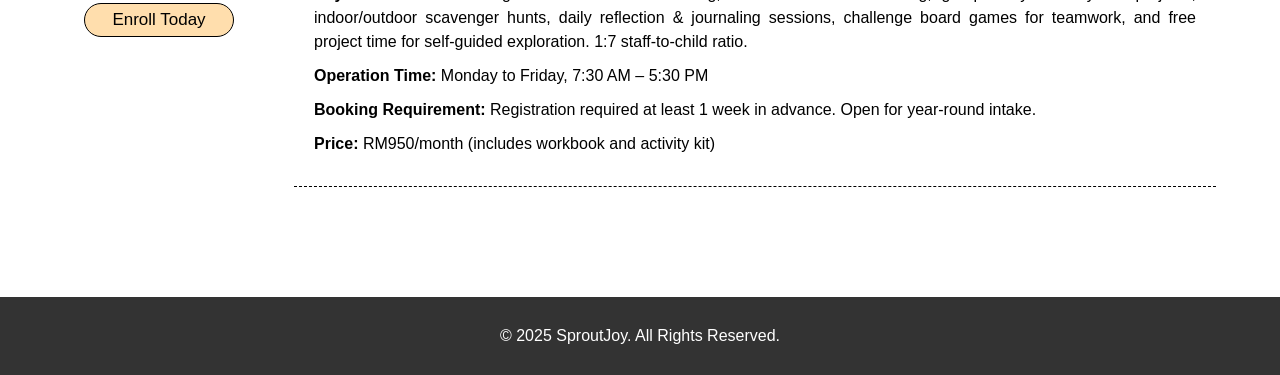
<file: Our_Services/Daycare_Programme/DaycareProgramme.html>
<!DOCTYPE html>
<html lang="en">
<head>
  <meta charset="UTF-8" />
  <meta name="viewport" content="width=device-width, initial-scale=1.0"/>
  <title>Daycare Programme</title>
  
  <link rel="icon" type="image/jpeg" href="..\..\Website_Design\Icon.jpg">
  
  <script src="../../Website_Design/WebsitesJava.js"></script>
  
  <style>
  
    html {
      scroll-behavior: smooth;
    }
  
    /* BANNER */
    .DP-Banner {
      width: 100%;
      height: auto;
      overflow: hidden;
      background: #ccc;
    }

    .DP-Banner-Img {
      width: 100%;
      height: 100%;
      object-fit: cover;
    }
	
	
    /* DAYCARE PROGRAMMES */
    .DP-Top-Section {
      padding: 0 5%;
      padding-bottom: 100px;
    }

    .DP-Top-Grid {
      display: flex;
      justify-content: center;
      flex-wrap: wrap;
      gap: 40px;
    }

    .DP-Top-Box {
      width: 300px;
      min-height: 200px;
      text-align: center;
    }
	
	.DP-Top-Box h2{ 
	  font-size: 20px;
	}

    .DP-Top-Img {
      width: 100%;
      min-height: 200px;
      margin-bottom: 10px;
	}

    .DP-Top-Img img{
      width: 100%;
      height: 100%;
      object-fit: cover;
    }

    .DP-Top-Box button {
      padding: 6px 12px;
      background: #FFDEAD;
      border: 1px solid black;
      cursor: pointer;
    }
	
	
    /* PROGRAMMES OPTIONS */
    .DP-Below-Section {
      display: flex;
      flex-direction: column;
      gap: 50px;
      padding: 40px 5%;
    }

    .DP-Below-Row {
      display: flex;
      gap: 40px;
      align-items: flex-start;
      flex-wrap: wrap;
    }

    .DP-Below-Left {
      width: 190px;
      text-align: center;
      padding-bottom: 80px;
    }

    .DP-Below-Left h2 {
      font-size: 20px;
      border: 2px solid black;
      padding: 6px ;
      margin-bottom: 20px;
	  Background: #DCDCDC;
    }

    .DP-Below-Rounded-Shape {
      width: 190px;
      height: 50px;
      border-radius: 30px;
      background: #d2afff;
      border: 2px solid black;
      margin: 0 auto 10px;
      padding: 10px 0;
      margin-bottom: 20px;
      font-size: 20px;
    }

    .DP-Below-Button {
      width: 150px;
      padding: 6px 0;
      border-radius: 30px;
      border: 1px solid black;
      background: #FFDEAD;
      font-size: 17px;
      margin: 0 auto;
      cursor: pointer;
      margin-bottom: 20px;
    }

    .DP-Below-Right {
      flex: 2;
      padding: 20px 0;
      margin-bottom: 20px;
      padding-top: 12px;
    }

    .DP-Below-Right-Border {
      border-top: 1px dashed black;
      border-bottom: 1px dashed black;
      padding: 20px;
    }

    .DP-Below-Right p {
      margin: 10px 0;
      line-height: 1.5;
	  text-align: justify;
    }


	.Content-Space {
      padding-top: 10px;
	  padding-bottom: 30px;
    }  
	
	.Title {
	  padding-bottom: 20px;
	  padding-top: 20px;
	}
	
    /* Responsive */
	@media (max-width: 768px) {
	
	  .DP-Below-Left h2 {
	    font-size: 17px;
	  }

	  .DP-Below-Rounded-Shape {
	    font-size: 17px;
	  }
    }
  
  </style>
  
  <link rel="stylesheet" href="..\..\Website_Design\WebsiteLayout.css">
  
</head>
<body>
  <header id="mainHeader">
    <a href="../../Homepage/index.html" class="logo"></a>
	<div class="menu-icon" onclick="toggleMenu()"></div>
    <nav>
      <div class="dropdown">
        <button class="dropbtn" onclick="location.href='../../Homepage/index.html'">HOME</button>
      </div>

      <div class="dropdown">
        <button class="dropbtn" onclick="location.href='../../About_Us/AboutUs.html'">ABOUT US</button>
        <div class="dropdown-content">
          <a href="../../About_Us/Meet_Our_Team/MeetOurTeam.html">Meet Our Team</a>
          <a href="../../About_Us/Organizations_Background/OrganizationsBackground.html">Organizations Background</a>
        </div>
      </div>

      <div class="dropdown">
        <button class="dropbtn" onclick="location.href='../../Our_Services/OurServices.html'">OUR SERVICES</button>
        <div class="dropdown-content">
          <a href="../../Our_Services/Daycare_Programme/DaycareProgramme.html">Daycare Programme</a>
          <a href="../../Our_Services/Nanny_Care_Plan/NannyCarePlan.html">Nanny Care Plan</a>
		  <a href="../../Our_Services/Pop-Up_Nanny/Pop-UpNanny.html">Pop-Up Nanny</a>
		  <a href="../../Our_Services/Our_Services_Summary/OurServices.xml" target="_blank">Our Services Summary</a>
        </div>
      </div>

      <div class="dropdown">
        <button class="dropbtn" onclick="location.href='../../Why_Choose_Us/WhyChooseUs.html'">WHY CHOOSE US</button>
        <div class="dropdown-content">
          <a href="../../Why_Choose_Us/ParentsReviews/ParentsReviews.html">Parents Reviews</a>
        </div>        
	  </div>

      <div class="dropdown">
        <button class="dropbtn" onclick="location.href='../../Contact_Us/ContactUs.html'">CONTACT US</button>
        <div class="dropdown-content">
          <a href="../../Contact_Us/Job_Application/JobApplication.html">Job Application</a>
        </div>
      </div>
	  
    </nav>
	
	<button class="search" onclick="openSearch()"></button>
  </header>

  <main class="Content-Space">
  
  <!--BANNER -->
  <div class="DP-Banner">
    <img class="DP-Banner-Img" src="Banner.jpg" alt="Organizations Background Banner">
  </div>
  
  <!-- DAYCARE PROGRAMMES -->
  <div class="DP-Top-Section">
    <div class="Title">
      <h1>DAYCARE PROGRAMMES<h1>
    </div>
    <div class="DP-Top-Grid">
	
      <div class="DP-Top-Box">
        <div class="DP-Top-Img"> <img  src="16–36Months.jpg" alt="Organizations Background Banner"> </div>
        <h2>(16–36 months old)</h2>
        <p>A fun and safe space for toddlers to explore and grow through play.</p>
        <button onclick="location.href='#Program1'">Read More</button>
      </div>
	  
      <div class="DP-Top-Box">
        <div class="DP-Top-Img"> <img  src="3Years.jpg" alt="Organizations Background Banner"> </div>
        <h2>(3-4 years old)</h2>
        <p>Where early learners begin their journey through guided activities and discovery.</p>
        <button onclick="location.href='#Program2'">Read More</button>
      </div>
	  
      <div class="DP-Top-Box">
        <div class="DP-Top-Img"> <img  src="5Years.jpg" alt="Organizations Background Banner"> </div>
        <h2>(5 years old)</h2>
        <p>Nurturing curiosity and independence in young minds, one day at a time.</p>
        <button onclick="location.href='#Program3'">Read More</button>
      </div>
	  
      <div class="DP-Top-Box">
        <div class="DP-Top-Img"> <img  src="6Years.jpg" alt="Organizations Background Banner"> </div>
        <h2>(6 years old)</h2>
        <p>Preparing children for big school with confidence, creativity, and care</p>
        <button onclick="location.href='#Program4'">Read More</button>
      </div>
    </div>
  </div>


  <!-- PROGRAMMES OPTIONS -->
	<div class="DP-Below-Section">

	  <div class="Title">
		<h1>PROGRAMMES OPTIONS</h1>
	  </div>

	  <!-- PROGRAM 1: Play House -->
	  <div class="DP-Below-Row">
		<div class="DP-Below-Left">
		  <h2 id="Program1">Play House</h2>
		  <div class="DP-Below-Rounded-Shape">16–36 months old</div>
		  <button class="DP-Below-Button" onclick="location.href='DP_Form/DPForm.html?form=Program1Form'">Enroll Today</button>
		</div>
		<div class="DP-Below-Right">
		  <div class="DP-Below-Right-Border">
			<p>The Play House programme offers a gentle introduction to early learning, designed specifically for toddlers in their most curious and exploratory stage. 
			With a focus on sensory exploration and motor development, children engage in age-appropriate play that encourages touch, movement and sound. 
			From interactive games to soft physical play, our nurturing environment supports social bonding, early language development and emotional security.</p>

			<p><strong>Key Features:</strong> Daily sensory bins for tactile learning, animal sound games for early language development, soft climbing mats for motor skills, 
			bubble play for sensory stimulation, guided story time or music exploration, and dedicated nap and wind-down routines. Children also enjoy breakfast and snack breaks, 
			indoor/outdoor free play, and a 1:4 staff-to-child ratio to ensure safety and personalized attention.</p>
			<p><strong>Operation Time:</strong> Monday to Friday, 7:30 AM – 5:30 PM</p>
			<p><strong>Booking Requirement:</strong> Pre-registration required 2 days before desired start date.</p>
			<p><strong>Price:</strong> RM800/month (includes snacks)</p>
		  </div>
		</div>
	  </div>

	  <!-- PROGRAM 2: Play School -->
	  <div class="DP-Below-Row">
		<div class="DP-Below-Left">
		  <h2 id="Program2">Play School</h2>
		  <div class="DP-Below-Rounded-Shape">3–4 Years old</div>
		  <button class="DP-Below-Button" onclick="location.href='DP_Form/DPForm.html?form=Program2Form'">Enroll Today</button>
		</div>
		<div class="DP-Below-Right">
		  <div class="DP-Below-Right-Border">
			<p>Our Play School programme provides a more structured play-based environment where young learners begin to express themselves, form friendships and explore the world through imagination. 
			Through creative storytelling, dress-up, hands-on crafts and guided play, children build key skills in communication, problem-solving, and self-regulation.</p>

			<p><strong>Key Features:</strong> Themed dress-up corner for imaginative play, playdough and puzzle stations for fine motor skills, puppet-led story time to build early literacy, 
			group circle time with movement games, and daily sensory or art activities to inspire creativity. Afternoon sessions include dramatic play, music exploration, 
			and rest time for full-day children. 1:5 staff-to-child ratio ensures personalized support and supervision.</p>
			<p><strong>Operation Time:</strong> Monday to Friday, 7:30 AM – 5:30 PM</p>
			<p><strong>Booking Requirement:</strong> Must book at least 3 days in advance. Priority given to returning students.</p>
			<p><strong>Price:</strong> RM850/month (art materials included)</p>
		  </div>
		</div>
	  </div>

	  <!-- PROGRAM 3: Junior Whaley -->
	  <div class="DP-Below-Row">
		<div class="DP-Below-Left">
		  <h2 id="Program3">Junior Whaley</h2>
		  <div class="DP-Below-Rounded-Shape">5 Years old</div>
		  <button class="DP-Below-Button" onclick="location.href='DP_Form/DPForm.html?form=Program3Form'">Enroll Today</button>
		</div>
		<div class="DP-Below-Right">
		  <div class="DP-Below-Right-Border">
			<p>Junior Whaley is designed to expand curiosity, independence, and foundational academic thinking. 
			Children explore big ideas through fun, age-appropriate experiences like science discovery, movement games, music and art. 
			With a balance of structured learning and creative freedom, this programme fosters cognitive development, social-emotional growth, and confidence in expressing ideas.</p>

			<p><strong>Key Features:</strong> Morning yoga movement games, music & instrument play, hands-on science experiments, creative art and craft sessions, 
			story circle reflections, quiet rest periods, outdoor gross motor activities, and puzzle-based learning. 1:6 staff-to-child ratio.</p>
			<p><strong>Operation Time:</strong> Monday to Friday, 7:30 AM – 5:30 PM</p>
			<p><strong>Booking Requirement:</strong> Registration required at least 3 days in advance. Subject to availability.</p>
			<p><strong>Price:</strong> RM900/month (materials included)</p>
		  </div>
		</div>
	  </div>

	  <!-- PROGRAM 4: Senior Whaley -->
	  <div class="DP-Below-Row">
		<div class="DP-Below-Left">
		  <h2 id="Program4">Senior Whaley</h2>
		  <div class="DP-Below-Rounded-Shape">6 Years old</div>
		  <button class="DP-Below-Button" onclick="location.href='DP_Form/DPForm.html?form=Program4Form'">Enroll Today</button>
		</div>
		<div class="DP-Below-Right">
		  <div class="DP-Below-Right-Border">
			<p>Senior Whaley is where future-ready learners thrive. This programme focuses on preparing children for primary school through critical thinking challenges, project-based exploration and teamwork. 
			Whether building with recycled materials, solving math puzzles or leading a group scavenger hunt, children learn to plan, collaborate, and problem-solve.</p>

			<p><strong>Key Features:</strong> Math Magic Zone for critical thinking, hands-on robotics building, group Recycled City eco-projects, indoor/outdoor scavenger hunts, 
			daily reflection & journaling sessions, challenge board games for teamwork, and free project time for self-guided exploration. 1:7 staff-to-child ratio.</p>
			<p><strong>Operation Time:</strong> Monday to Friday, 7:30 AM – 5:30 PM</p>
			<p><strong>Booking Requirement:</strong> Registration required at least 1 week in advance. Open for year-round intake.</p>
			<p><strong>Price:</strong> RM950/month (includes workbook and activity kit)</p>
		  </div>
		</div>
	  </div>

	</div>


  
  </main>  
  
    <!-- FOOTER -->
  <footer>
    &copy; 2025 SproutJoy. All Rights Reserved.
  </footer>
</body>
</html>
</file>
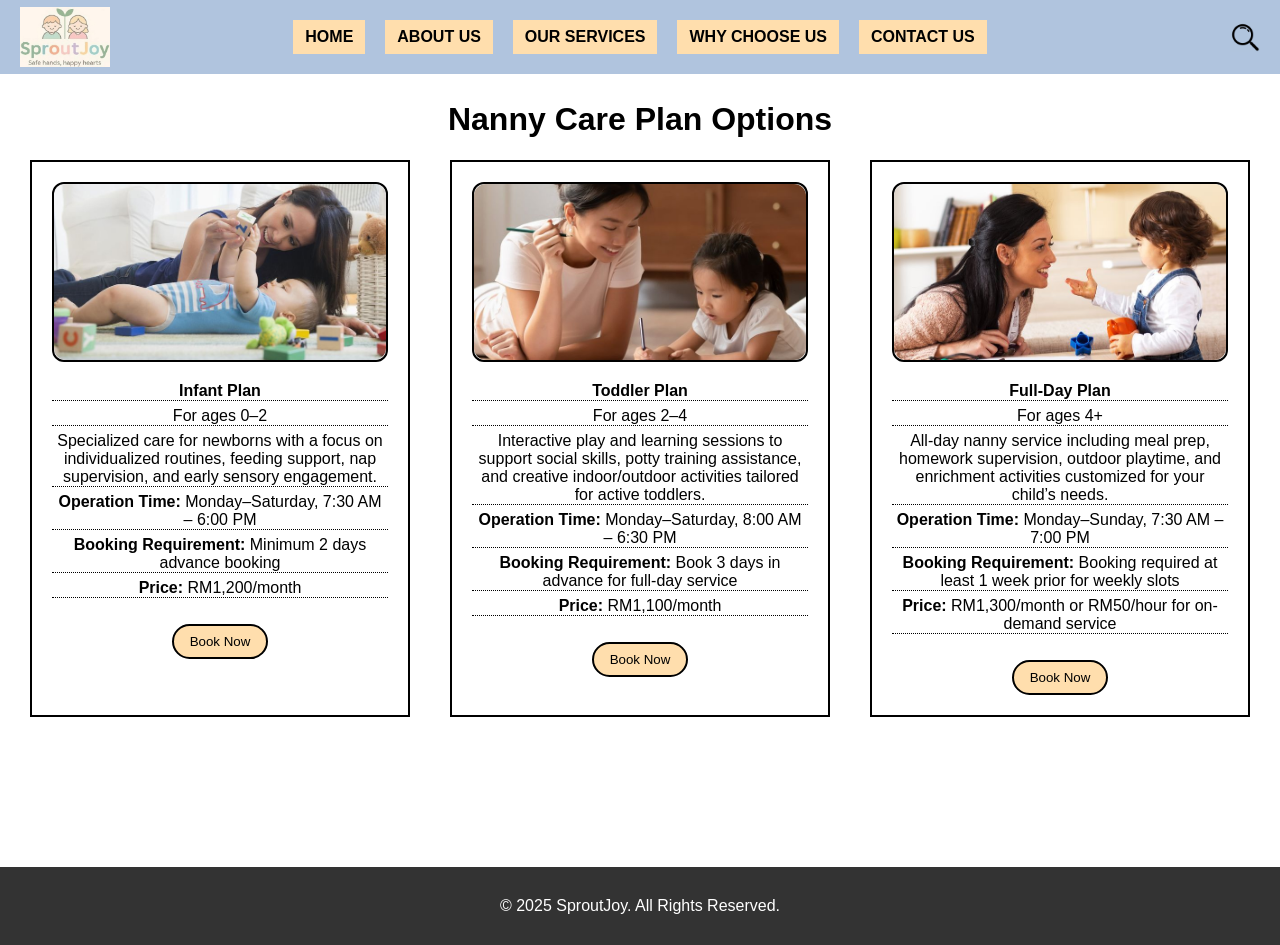
<file: Our_Services/Nanny_Care_Plan/NannyCarePlan.html>
<!DOCTYPE html>
<html lang="en">
<head>
  <meta charset="UTF-8" />
  <meta name="viewport" content="width=device-width, initial-scale=1.0"/>
  <title>Nanny Care Plan</title>

  <link rel="icon" type="image/jpeg" href="../../Website_Design/Icon.jpg">
  <link rel="stylesheet" href="../../Website_Design/WebsiteLayout.css">
  <script src="../../Website_Design/WebsitesJava.js"></script>

  <script>
    function showForm(formId) {
      const allForms = document.getElementsByClassName('NCP-Booking-Form');
      for (let form of allForms) {
        form.style.display = 'none';
      }
      document.getElementById(formId).style.display = 'block';
    }
  </script>

  <style>
    .NCP-Top-Grid {
      display: flex;
      flex-wrap: wrap;
      justify-content: center;
      gap: 40px;
      margin-bottom: 50px;
      padding-bottom: 100px;
    }

    .NCP-Card {
      width: 380px;
      border: 2px solid black;
      padding: 20px;
      text-align: center;
    }

    .NCP-Img {
      width: 100%;
      height: 180px;
      background: #eee;
      border: 2px solid black;
      border-radius: 12px;
      margin-bottom: 20px;
    }

    .NCP-Img img {
      width: 100%;
      height: 100%;
      object-fit: cover;
      display: block;
      border-radius: 12px;
    }

    .NCP-Card p {
      margin: 6px 0;
      border-bottom: 1px dotted #000;
    }

    .NCP-Card button {
      margin-top: 20px;
      padding: 8px 16px;
      border-radius: 20px;
      background: #FFDEAD;
      border: 2px solid black;
      cursor: pointer;
    }

    .NCP-Card button:hover {
      background-color: gray;
    }

    .NCP-Booking-Form {
      display: none;
      max-width: 800px;
      margin: 40px auto;
      border: 2px solid black;
      padding: 30px;
      background: #f9f9f9;
    }

    .NCP-Booking-Form h2 {
      text-align: center;
      margin-bottom: 30px;
    }

    .NCP-Form-Group {
      margin-bottom: 20px;
    }

    .NCP-Form-Group label {
      display: block;
      font-weight: bold;
      margin-bottom: 6px;
    }

    .NCP-Form-Group input,
    .NCP-Form-Group select,
    .NCP-Form-Group textarea {
      width: 100%;
      padding: 10px;
      border: 1px dotted #000;
    }

    .NCP-Form-Group textarea {
      height: 80px;
    }

    .NCP-Booking-Form button {
      display: block;
      margin: 30px auto 0;
      padding: 10px 24px;
      font-size: 16px;
      border: 2px solid black;
      border-radius: 30px;
      background: white;
      cursor: pointer;
    }

    .NCP-Booking-Form button:hover {
      background-color: black;
      color: white;
      transition: 0.3s;
    }

    @media (max-width: 768px) {
      .NCP-Top-Grid {
        flex-direction: column;
        align-items: center;
      }

      .NCP-Booking-Form {
        margin: 0 20px 60px;
        padding: 20px;
      }

      .Content-Space {
        padding-bottom: 30px;
      }
    }
  </style>
</head>
<body>
  <header id="mainHeader">
    <a href="../../Homepage/index.html" class="logo"></a>
    <div class="menu-icon" onclick="toggleMenu()"></div>
    <nav>
      <div class="dropdown">
        <button class="dropbtn" onclick="location.href='../../Homepage/index.html'">HOME</button>
      </div>
      <div class="dropdown">
        <button class="dropbtn" onclick="location.href='../../About_Us/AboutUs.html'">ABOUT US</button>
        <div class="dropdown-content">
          <a href="../../About_Us/Meet_Our_Team/MeetOurTeam.html">Meet Our Team</a>
          <a href="../../About_Us/Organizations_Background/OrganizationsBackground.html">Organizations Background</a>
        </div>
      </div>
      <div class="dropdown">
        <button class="dropbtn" onclick="location.href='../../Our_Services/OurServices.html'">OUR SERVICES</button>
        <div class="dropdown-content">
          <a href="../../Our_Services/Daycare_Programme/DaycareProgramme.html">Daycare Programme</a>
          <a href="../../Our_Services/Nanny_Care_Plan/NannyCarePlan.html">Nanny Care Plan</a>
          <a href="../../Our_Services/Pop-Up_Nanny/Pop-UpNanny.html">Pop-Up Nanny</a>
		  <a href="../../Our_Services/Our_Services_Summary/OurServices.xml" target="_blank">Our Services Summary</a>
        </div>
      </div>
      <div class="dropdown">
        <button class="dropbtn" onclick="location.href='../../Why_Choose_Us/WhyChooseUs.html'">WHY CHOOSE US</button>
        <div class="dropdown-content">
          <a href="../../Why_Choose_Us/ParentsReviews/ParentsReviews.html">Parents Reviews</a>
        </div>
      </div>
      <div class="dropdown">
        <button class="dropbtn" onclick="location.href='../../Contact_Us/ContactUs.html'">CONTACT US</button>
        <div class="dropdown-content">
          <a href="../../Contact_Us/Job_Application/JobApplication.html">Job Application</a>
        </div>
      </div>
    </nav>
    <button class="search" onclick="openSearch()"></button>
  </header>

  <main class="Content-Space">
    <div class="Title">
      <h1>Nanny Care Plan Options</h1>
    </div>

	<div class="NCP-Top-Grid">
	  <!-- Infant Plan -->
	  <div class="NCP-Card">
		<div class="NCP-Img"><img src="Plan1.jpg" alt="Service 1"></div>
		<p><strong>Infant Plan</strong></p>
		<p>For ages 0–2</p>
		<p>Specialized care for newborns with a focus on individualized routines, feeding support, nap supervision, and early sensory engagement.</p>
		<p><strong>Operation Time:</strong> Monday–Saturday, 7:30 AM – 6:00 PM</p>
		<p><strong>Booking Requirement:</strong> Minimum 2 days advance booking</p>
		<p><strong>Price:</strong> RM1,200/month</p>
		<button onclick="showForm('Form1')">Book Now</button>
	  </div>

	  <!-- Toddler Plan -->
	  <div class="NCP-Card">
		<div class="NCP-Img"><img src="Plan2.jpg" alt="Service 2"></div>
		<p><strong>Toddler Plan</strong></p>
		<p>For ages 2–4</p>
		<p>Interactive play and learning sessions to support social skills, potty training assistance, and creative indoor/outdoor activities tailored for active toddlers.</p>
		<p><strong>Operation Time:</strong> Monday–Saturday, 8:00 AM – 6:30 PM</p>
		<p><strong>Booking Requirement:</strong> Book 3 days in advance for full-day service</p>
		<p><strong>Price:</strong> RM1,100/month</p>
		<button onclick="showForm('Form2')">Book Now</button>
	  </div>

	  <!-- Full-Day Plan -->
	  <div class="NCP-Card">
		<div class="NCP-Img"><img src="Plan3.jpg" alt="Service 3"></div>
		<p><strong>Full-Day Plan</strong></p>
		<p>For ages 4+</p>
		<p>All-day nanny service including meal prep, homework supervision, outdoor playtime, and enrichment activities customized for your child’s needs.</p>
		<p><strong>Operation Time:</strong> Monday–Sunday, 7:30 AM – 7:00 PM</p>
		<p><strong>Booking Requirement:</strong> Booking required at least 1 week prior for weekly slots</p>
		<p><strong>Price:</strong> RM1,300/month or RM50/hour for on-demand service</p>
		<button onclick="showForm('Form3')">Book Now</button>
	  </div>
	</div>


    <!-- Form 1: Infant Plan -->
    <form id="Form1" class="NCP-Booking-Form" method="POST" action="#">
      <h2>Infant Plan Booking</h2>
      <div class="NCP-Form-Group">
        <label>Parent Name</label>
        <input type="text" name="parentName" placeholder="Enter your name" required>
      </div>
      <div class="NCP-Form-Group">
        <label>Infant Age</label>
        <input type="number" name="infantAge" placeholder="e.g., 6 months" min="0" required>
      </div>
      <div class="NCP-Form-Group">
        <label>Date</label>
        <input type="date" name="bookingDate" required>
      </div>
      <div class="NCP-Form-Group">
        <label>Special Notes</label>
        <textarea name="specialNotes" placeholder="e.g., feeding schedule, allergies"></textarea>
      </div>
      <button type="submit">Submit</button>
    </form>

    <!-- Form 2: Toddler Plan -->
    <form id="Form2" class="NCP-Booking-Form" method="POST" action="#">
      <h2>Toddler Plan Booking</h2>
      <div class="NCP-Form-Group">
        <label>Parent Name</label>
        <input type="text" name="parentName" placeholder="Enter your name" required>
      </div>
      <div class="NCP-Form-Group">
        <label>Toddler Age</label>
        <input type="number" name="toddlerAge" placeholder="e.g., 3" min="0" required>
      </div>
      <div class="NCP-Form-Group">
        <label>Date</label>
        <input type="date" name="bookingDate" required>
      </div>
      <div class="NCP-Form-Group">
        <label>Preferred Activities</label>
        <input type="text" name="activities" placeholder="e.g., arts & crafts, puzzles" required>
      </div>
      <div class="NCP-Form-Group">
        <label>Additional Notes</label>
        <textarea name="notes" placeholder="e.g., toilet training, food preferences"></textarea>
      </div>
      <button type="submit">Submit</button>
    </form>

    <!-- Form 3: Full-Day Plan -->
    <form id="Form3" class="NCP-Booking-Form" method="POST" action="#">
      <h2>Full-Day Plan Booking</h2>
      <div class="NCP-Form-Group">
        <label>Parent Name</label>
        <input type="text" name="parentName" placeholder="Enter your name" required>
      </div>
      <div class="NCP-Form-Group">
        <label>Child Age</label>
        <input type="number" name="childAge" placeholder="e.g., 5" min="0" required>
      </div>
      <div class="NCP-Form-Group">
        <label>Start Date</label>
        <input type="date" name="startDate" required>
      </div>
      <div class="NCP-Form-Group">
        <label>Duration</label>
        <select name="duration" required>
          <option value="">Select duration</option>
          <option>Half-Day</option>
          <option>Full-Day</option>
        </select>
      </div>
      <div class="NCP-Form-Group">
        <label>Notes</label>
        <textarea name="notes" placeholder="e.g., nap time, transportation needs"></textarea>
      </div>
      <button type="submit">Submit</button>
    </form>
  </main>

  <footer>
    &copy; 2025 SproutJoy. All Rights Reserved.
  </footer>
</body>
</html>
</file>
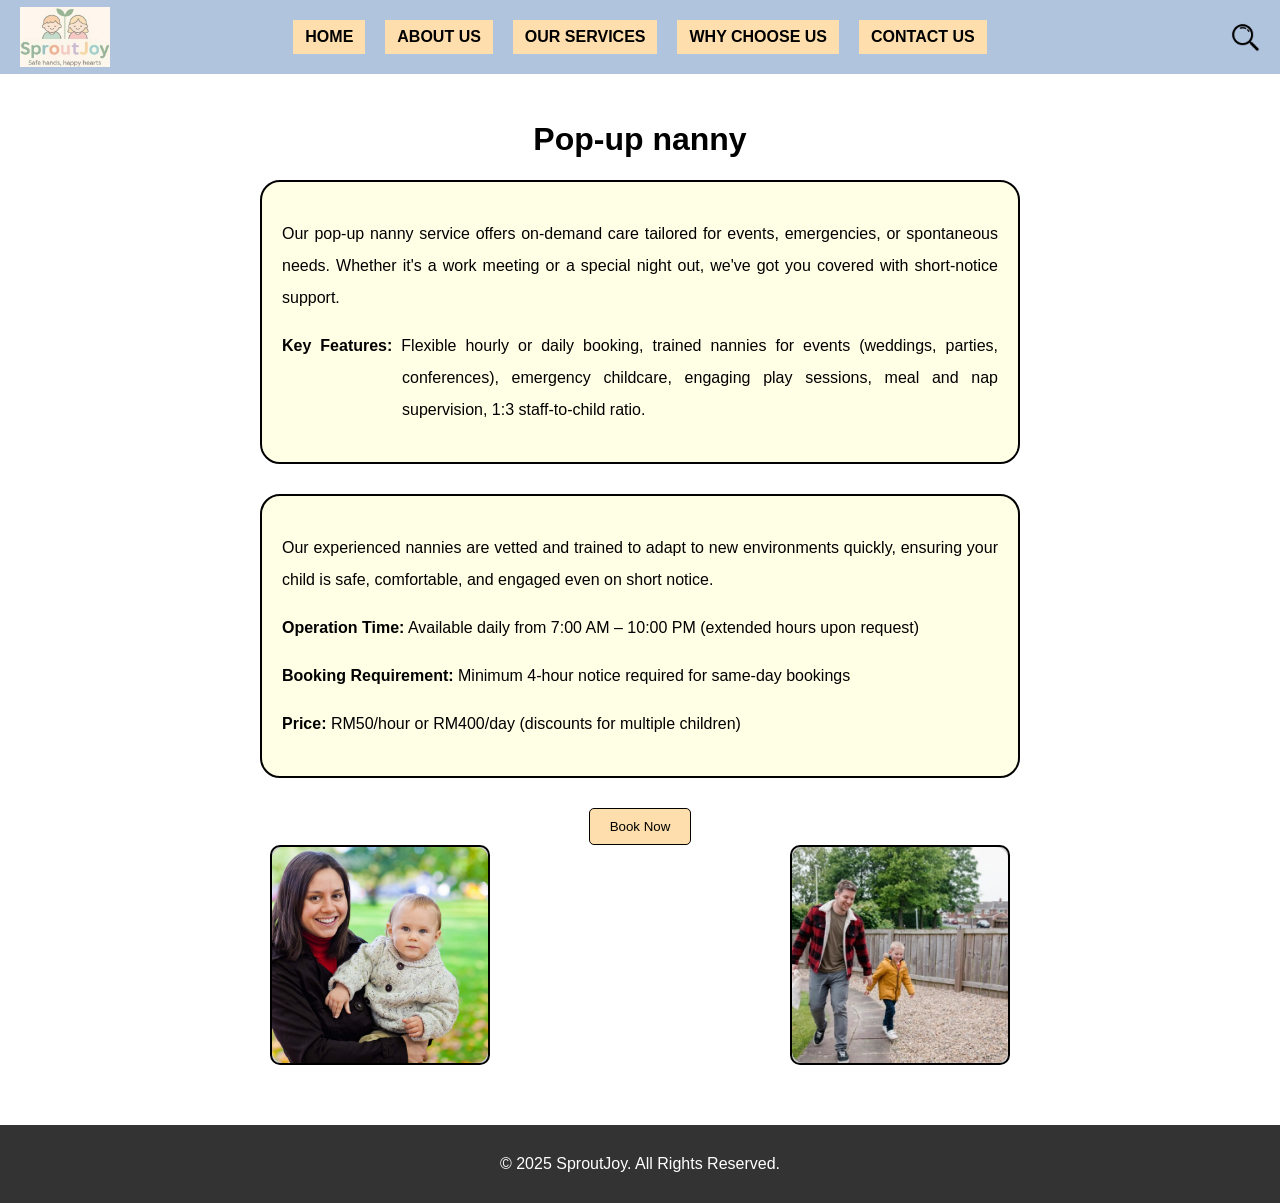
<file: Our_Services/Pop-Up_Nanny/Pop-UpNanny.html>
<!DOCTYPE html>
<html lang="en">
<head>
  <meta charset="UTF-8" />
  <meta name="viewport" content="width=device-width, initial-scale=1.0"/>
  <title>Pop-Up Nanny</title>
  
  <link rel="icon" type="image/jpeg" href="..\..\Website_Design\Icon.jpg">
  
  <script src="../../Website_Design/WebsitesJava.js"></script>
  
  <style>
  
    /* POP-UP NANNY STYLES */
    .PUN-Section {
      max-width: 800px;
      margin: 0 auto;
      padding: 20px;
    }

    .PUN-TextBox {
      border: 2px solid #000;
      border-radius: 20px;
      padding: 20px;
      margin-bottom: 30px;
      background-color: #ffffe6;
	  text-align: justify;
    }

    .PUN-Button {
	  display: block;
	  margin: 15px auto 0 auto;
	  padding: 10px 20px;
	  background-color: #FFDEAD;
	  border: 1px solid #000;
	  color: black;
	  border-radius: 5px;
	  cursor: pointer;
	}

	.PUN-Button button:hover {
	  background-color: gray;
	}

    .PUN-Img-Box {
      display: flex;
      justify-content: center;
      gap: 300px;
      flex-wrap: wrap;
      margin-bottom: 40px;
    }

    .PUN-Img{
      width: 220px;
      height: 220px;
      border: 2px solid #000;
      border-radius: 10px;
      background-color: #ccc;
    }
	
    .PUN-Img img{
	  width: 100%;
	  height: 100%;
	  object-fit: cover; 
	  display: block; 
      border-radius: 12px;
	}
	
	.Contact-Us-Box p,
	.NCP-Card p,
	.PUN-TextBox p {  
	  line-height: 2.0;      
	}

    @media (max-width: 768px) {
      .PUN-Img {
        width: 150px;
        height: 150px;
      }
	  
	  .PUN-Img-Box {
	    gap: 200px;
	  }

      .PUN-TextBox {
        padding: 15px;
      }
    }  
  
  </style>
  
  <link rel="stylesheet" href="..\..\Website_Design\WebsiteLayout.css">
  
</head>
<body>
  <header id="mainHeader">
    <a href="../../Homepage/index.html" class="logo"></a>
	<div class="menu-icon" onclick="toggleMenu()"></div>
    <nav>
      <div class="dropdown">
        <button class="dropbtn" onclick="location.href='../../Homepage/index.html'">HOME</button>
      </div>

      <div class="dropdown">
        <button class="dropbtn" onclick="location.href='../../About_Us/AboutUs.html'">ABOUT US</button>
        <div class="dropdown-content">
          <a href="../../About_Us/Meet_Our_Team/MeetOurTeam.html">Meet Our Team</a>
          <a href="../../About_Us/Organizations_Background/OrganizationsBackground.html">Organizations Background</a>
        </div>
      </div>

      <div class="dropdown">
        <button class="dropbtn" onclick="location.href='../../Our_Services/OurServices.html'">OUR SERVICES</button>
        <div class="dropdown-content">
          <a href="../../Our_Services/Daycare_Programme/DaycareProgramme.html">Daycare Programme</a>
          <a href="../../Our_Services/Nanny_Care_Plan/NannyCarePlan.html">Nanny Care Plan</a>
		  <a href="../../Our_Services/Pop-Up_Nanny/Pop-UpNanny.html">Pop-Up Nanny</a>
		  <a href="../../Our_Services/Our_Services_Summary/OurServices.xml" target="_blank">Our Services Summary</a>
        </div>
      </div>

      <div class="dropdown">
        <button class="dropbtn" onclick="location.href='../../Why_Choose_Us/WhyChooseUs.html'">WHY CHOOSE US</button>
        <div class="dropdown-content">
          <a href="../../Why_Choose_Us/ParentsReviews/ParentsReviews.html">Parents Reviews</a>
        </div>        
	  </div>

      <div class="dropdown">
        <button class="dropbtn" onclick="location.href='../../Contact_Us/ContactUs.html'">CONTACT US</button>
        <div class="dropdown-content">
          <a href="../../Contact_Us/Job_Application/JobApplication.html">Job Application</a>
        </div>
      </div>
	  
    </nav>
	
	<button class="search" onclick="openSearch()"></button>
  </header>

  <main class="Content-Space">
  
    <div class="PUN-Section">
	  
    <div class="Title">
      <h1>Pop-up nanny</h1>
    </div>

    <div class="PUN-TextBox">
      <p>Our pop-up nanny service offers on-demand care tailored for events, emergencies, or spontaneous needs. Whether it's a work meeting or a special night out, we've got you covered with short-notice support.</p>
      <p style="text-indent: -120px; padding-left: 120px; line-height: 2.0; "><b>Key Features:</b> Flexible hourly or daily booking, trained nannies for events (weddings, parties, conferences), emergency childcare, engaging play sessions, meal and nap supervision, 1:3 staff-to-child ratio.</p>
	</div>

    <div class="PUN-TextBox">
      <p>Our experienced nannies are vetted and trained to adapt to new environments quickly, ensuring your child is safe, comfortable, and engaged even on short notice.</p>
      <p><strong>Operation Time:</strong> Available daily from 7:00 AM – 10:00 PM (extended hours upon request)</p>
      <p><strong>Booking Requirement:</strong> Minimum 4-hour notice required for same-day bookings</p>
      <p><strong>Price:</strong> RM50/hour or RM400/day (discounts for multiple children)</p>
    </div>

      <button class="PUN-Button" onclick="location.href='PUN_Form/PUNForm.html'">Book Now</button>

      <div class="PUN-Img-Box"> 
        <div class="PUN-Img"> <img src="PopNanny1.jpg" alt="Service 1"> </div>
        <div class="PUN-Img"> <img src="PopNanny2.jpg" alt="Service 1"> </div>
      </div>
    </div>
  
  </main>  
  
    <!-- FOOTER -->
  <footer>
    &copy; 2025 SproutJoy. All Rights Reserved.
  </footer>
</body>
</html>
</file>
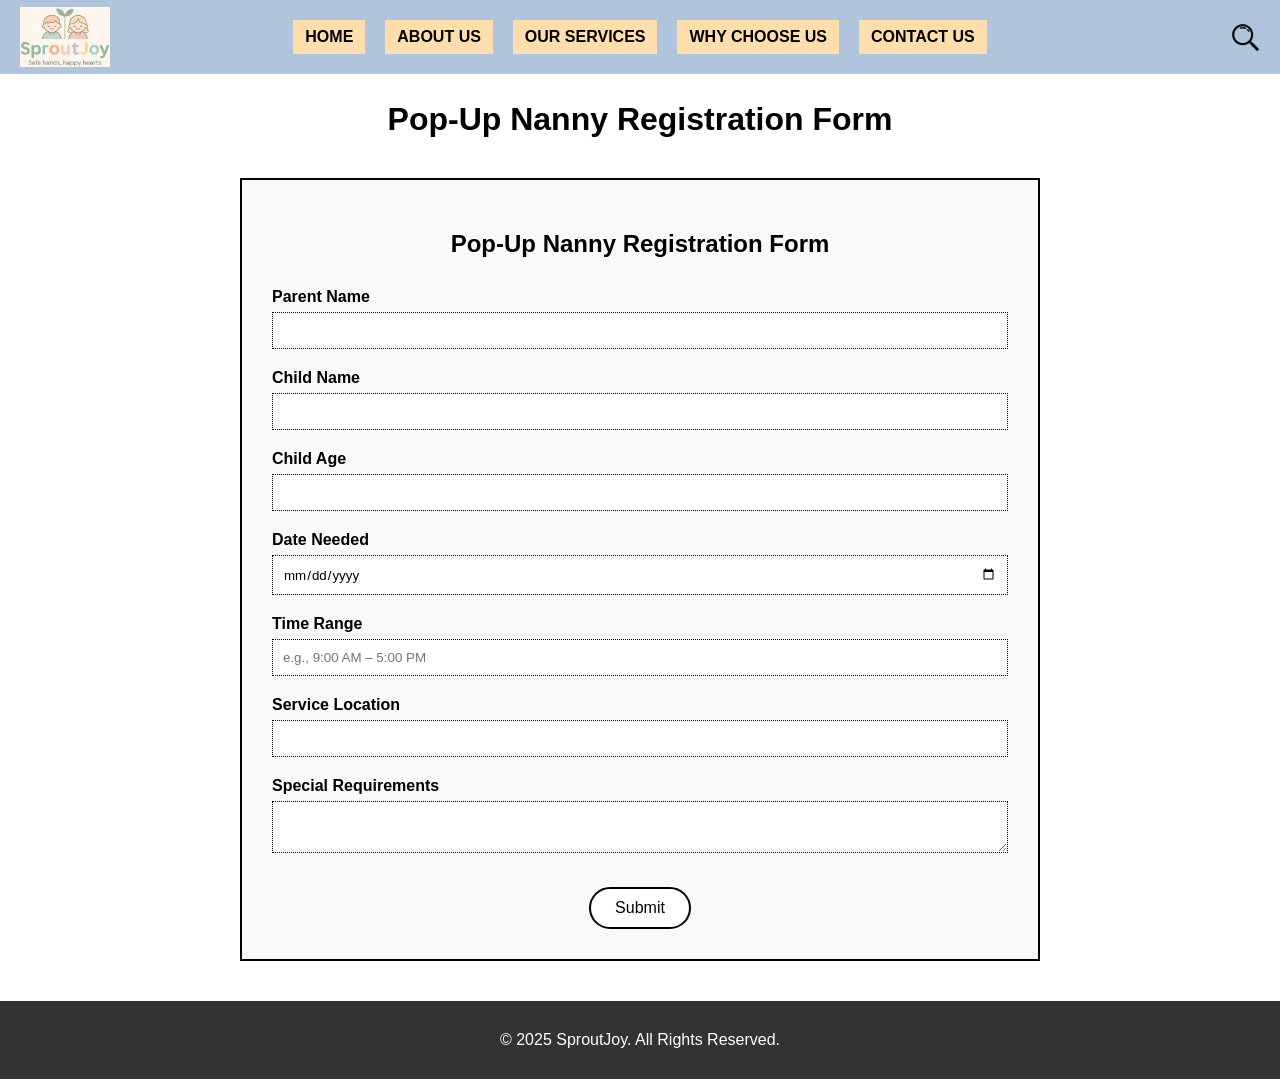
<file: Our_Services/Pop-Up_Nanny/PUN_Form/PUNForm.html>
<!DOCTYPE html>
<html lang="en">
<head>
  <meta charset="UTF-8" />
  <meta name="viewport" content="width=device-width, initial-scale=1.0"/>
  <title>Pop-Up Nanny Registration Form</title>
  
  <link rel="icon" type="image/jpeg" href="..\..\..\Website_Design\Icon.jpg">
  
  <script src="../../../Website_Design/WebsitesJava.js"></script>
  
  <link rel="stylesheet" href="..\..\..\Website_Design\WebsiteLayout.css">
  
  <style>
    .PU-Form {
      max-width: 800px;
      margin: 40px auto;
      border: 2px solid black;
      padding: 30px;
      background: #f9f9f9;
    }

    .PU-Form h2 {
      text-align: center;
      margin-bottom: 30px;
    }

    .PU-Form-Group {
      margin-bottom: 20px;
    }

    .PU-Form-Group label {
      display: block;
      font-weight: bold;
      margin-bottom: 6px;
    }

    .PU-Form-Group input,
    .PU-Form-Group textarea,
    .PU-Form-Group select {
      width: 100%;
      padding: 10px;
      border: 1px dotted black;
    }

    .PU-Form button {
      display: block;
      margin: 30px auto 0;
      padding: 10px 24px;
      font-size: 16px;
      border: 2px solid black;
      border-radius: 30px;
      background: white;
      cursor: pointer;
    }

    .PU-Form button:hover {
      background-color: black;
      color: white;
      transition: 0.3s;
    }
  </style>
  
</head>
<body>
  <header id="mainHeader">
    <a href="../../../Homepage/index.html" class="logo"></a>
	<div class="menu-icon" onclick="toggleMenu()"></div>
    <nav>
      <div class="dropdown">
        <button class="dropbtn" onclick="location.href='../../../Homepage/index.html'">HOME</button>
      </div>

      <div class="dropdown">
        <button class="dropbtn" onclick="location.href='../../../About_Us/AboutUs.html'">ABOUT US</button>
        <div class="dropdown-content">
          <a href="../../../About_Us/Meet_Our_Team/MeetOurTeam.html">Meet Our Team</a>
          <a href="../../../About_Us/Organizations_Background/OrganizationsBackground.html">Organizations Background</a>
        </div>
      </div>

      <div class="dropdown">
        <button class="dropbtn" onclick="location.href='../../../Our_Services/OurServices.html'">OUR SERVICES</button>
        <div class="dropdown-content">
          <a href="../../../Our_Services/Daycare_Programme/DaycareProgramme.html">Daycare Programme</a>
          <a href="../../../Our_Services/Nanny_Care_Plan/NannyCarePlan.html">Nanny Care Plan</a>
		  <a href="../../../Our_Services/Pop-Up_Nanny/Pop-UpNanny.html">Pop-Up Nanny</a>
		  <a href="../../../Our_Services/Our_Services_Summary/OurServices.xml" target="_blank">Our Services Summary</a>
        </div>
      </div>

      <div class="dropdown">
        <button class="dropbtn" onclick="location.href='../../../Why_Choose_Us/WhyChooseUs.html'">WHY CHOOSE US</button>
        <div class="dropdown-content">
          <a href="../../../Why_Choose_Us/ParentsReviews/ParentsReviews.html">Parents Reviews</a>
        </div>        
	  </div>

      <div class="dropdown">
        <button class="dropbtn" onclick="location.href='../../../Contact_Us/ContactUs.html'">CONTACT US</button>
        <div class="dropdown-content">
          <a href="../../../Contact_Us/Job_Application/JobApplication.html">Job Application</a>
        </div>
      </div>
	  
    </nav>
	
	<button class="search" onclick="openSearch()"></button>
  </header>
  
  <main class="Content-Space">

    <div class="Title">
      <h1>Pop-Up Nanny Registration Form</h1>
    </div>
	
    <form class="PU-Form">
      <h2>Pop-Up Nanny Registration Form</h2>

      <div class="PU-Form-Group">
        <label>Parent Name</label>
        <input type="text" required>
      </div>

      <div class="PU-Form-Group">
        <label>Child Name</label>
        <input type="text" required>
      </div>

      <div class="PU-Form-Group">
        <label>Child Age</label>
        <input type="number" min="0" required>
      </div>

      <div class="PU-Form-Group">
        <label>Date Needed</label>
        <input type="date" required>
      </div>

      <div class="PU-Form-Group">
        <label>Time Range</label>
        <input type="text" placeholder="e.g., 9:00 AM – 5:00 PM" required>
      </div>

      <div class="PU-Form-Group">
        <label>Service Location</label>
        <input type="text" required>
      </div>

      <div class="PU-Form-Group">
        <label>Special Requirements</label>
        <textarea></textarea>
      </div>

      <button type="submit">Submit</button>
    </form>
  
  </main>  
  
    <!-- FOOTER -->
  <footer>
    &copy; 2025 SproutJoy. All Rights Reserved.
  </footer>
</body>
</html>
</file>
<file: Website_Design/WebsiteLayout.css>
* {
  box-sizing: border-box;
  font-family: Arial, sans-serif;
}

h1, h2, h3, h4, h5, h6 {
  font-family:'Comic Sans MS', cursive, sans-serif;
}

html, body {
  height: 100%;
  margin: 0;
  display: flex;
  flex-direction: column;
  font-family: Arial, sans-serif;
}

.Title h1 {
  text-align: center;
}

body {
  font-family: Arial, sans-serif;
  background: #fff;
}

header {
  background: #B0C4DE;
  display: flex;
  align-items: center;
  justify-content: center;
  padding: 20px 20px;
  flex-wrap: wrap;
  margin-bottom: 100px;
}

#mainHeader {
  position: fixed;
  top: 0;
  width: 100%;
  z-index: 1000;
  transition: top 0.4s ease-in-out;
}

.logo {
  position: absolute;
  left: 20px;
  width: 90px;
  height: 60px;
  background: url('Logo.jpg') no-repeat center center;
  background-size: contain;
  cursor: pointer;
  z-index: 1001;
}

nav {
  display: flex;
  gap: 20px;
}

.dropdown {
  position: relative;
  display: inline-block;
}

.dropbtn {
  padding: 8px 12px;
  border: none;
  background: #FFDEAD;
  cursor: pointer;
  font-family: 'Comic Sans MS', cursive, sans-serif;
  font-weight: bold;
  font-size: 16px;
}

.dropbtn:hover {
  background-color: white;
  color: DimGray;
}

.dropdown-content {
  display: none;
  position: absolute;
  background-color: #FFF0F5;
  min-width: 180px;
  border: 1px solid #ddd;
  z-index: 999;
  box-shadow: 0 8px 16px rgba(0,0,0,0.2);
}

.dropdown-content a {
  color: black;
  padding: 10px 16px;
  text-decoration: none;
  display: block;
  font-size: 14px;
  font-family: Arial, sans-serif;
}

.dropdown-content a:hover {
  background-color: #ddd;
}

.dropdown:hover .dropdown-content {
  display: block;
}

/* Make dropdown visible when active in JS */
.dropdown.active-dropdown .dropdown-content {
  display: block;
}

/* Show nav when toggled on mobile */
nav.show {
  display: flex;
}

.search {
  position: absolute;
  right: 20px;
  width: 30px;
  height: 30px;
  background: url('Search.jpg') no-repeat center center;
  background-size: contain;
  cursor: pointer;
  border: none;
  z-index: 1001; /* ensure it’s above other elements */
}

.floating-search {
  position: fixed;
  top: 80px;
  right: 20px;
  z-index: 1002;
  background: white;
  padding: 10px;
  border: 1px solid #aaa;
  box-shadow: 0 0 8px rgba(0,0,0,0.2);
  display: flex;
  gap: 5px;
}

.floating-search input[type="text"] {
  padding: 5px;
  width: 180px;
  font-size: 14px;
}

.floating-search button {
  padding: 5px 10px;
  font-size: 14px;
  cursor: pointer;
}


footer {
  background: #333;
  color: #fff;
  text-align: center;
  padding: 30px;
}

@media (max-width: 768px) {
	
  .dropdown:hover .dropdown-content {
    display: block;
  }
	
  .Content-Space {
	margin-top: 0px;
  }

  .dropbtn {
    font-size: 13px;
    padding: 6px 10px;
  }

  header {
    position: relative;
  }
  
  nav {
    display: none; /* hide nav links by default */
    flex-direction: column;
    width: 100%;
    background-color: #B0C4DE;
    margin-top: 18px;
  }

  nav.show {
    display: flex; /* show nav links when toggled */
  }
  
  .logo {
    position: absolute;
    top: 5px;
    left: 20px;
    z-index: 1001;
  }

  .menu-icon {
    display: block;
    width: 30px;
    height: 30px;
    background: url('Menu.jpg') no-repeat center center; 
    background-size: contain;
    cursor: pointer;
    align-self: flex-end;
	margin-left: 520px;
  }

  .search {
    position: absolute;
    top: 20px;
    right: 20px;
    z-index: 1001;
  }

}

button:hover {
  background-color: darkgray;
}

.Content-Space {
  padding-top: 80px;
  flex: 1;
}

#searchResultsPopup {
  position: fixed;
  top: 80px;
  right: 0;
  width: 300px;
  max-height: 80vh;
  overflow-y: auto;
  background: #fff;
  border-left: 2px solid #ccc;
  box-shadow: -2px 0 10px rgba(0,0,0,0.2);
  padding: 10px;
  z-index: 10000;
}
/* Style for buttons in search results */
#searchResultsPopup button {
  background-color: #FFDEAD;
  border: 1px solid #000;
  color: black;
  padding: 6px 12px;
  border-radius: 5px;
  cursor: pointer;
  font-weight: bold;
  margin-top: 10px;
  line-height: 10px;
  font-family: Arial, sans-serif;
}

#searchResultsPopup button:hover {
  background-color: gray;
}
</file>
